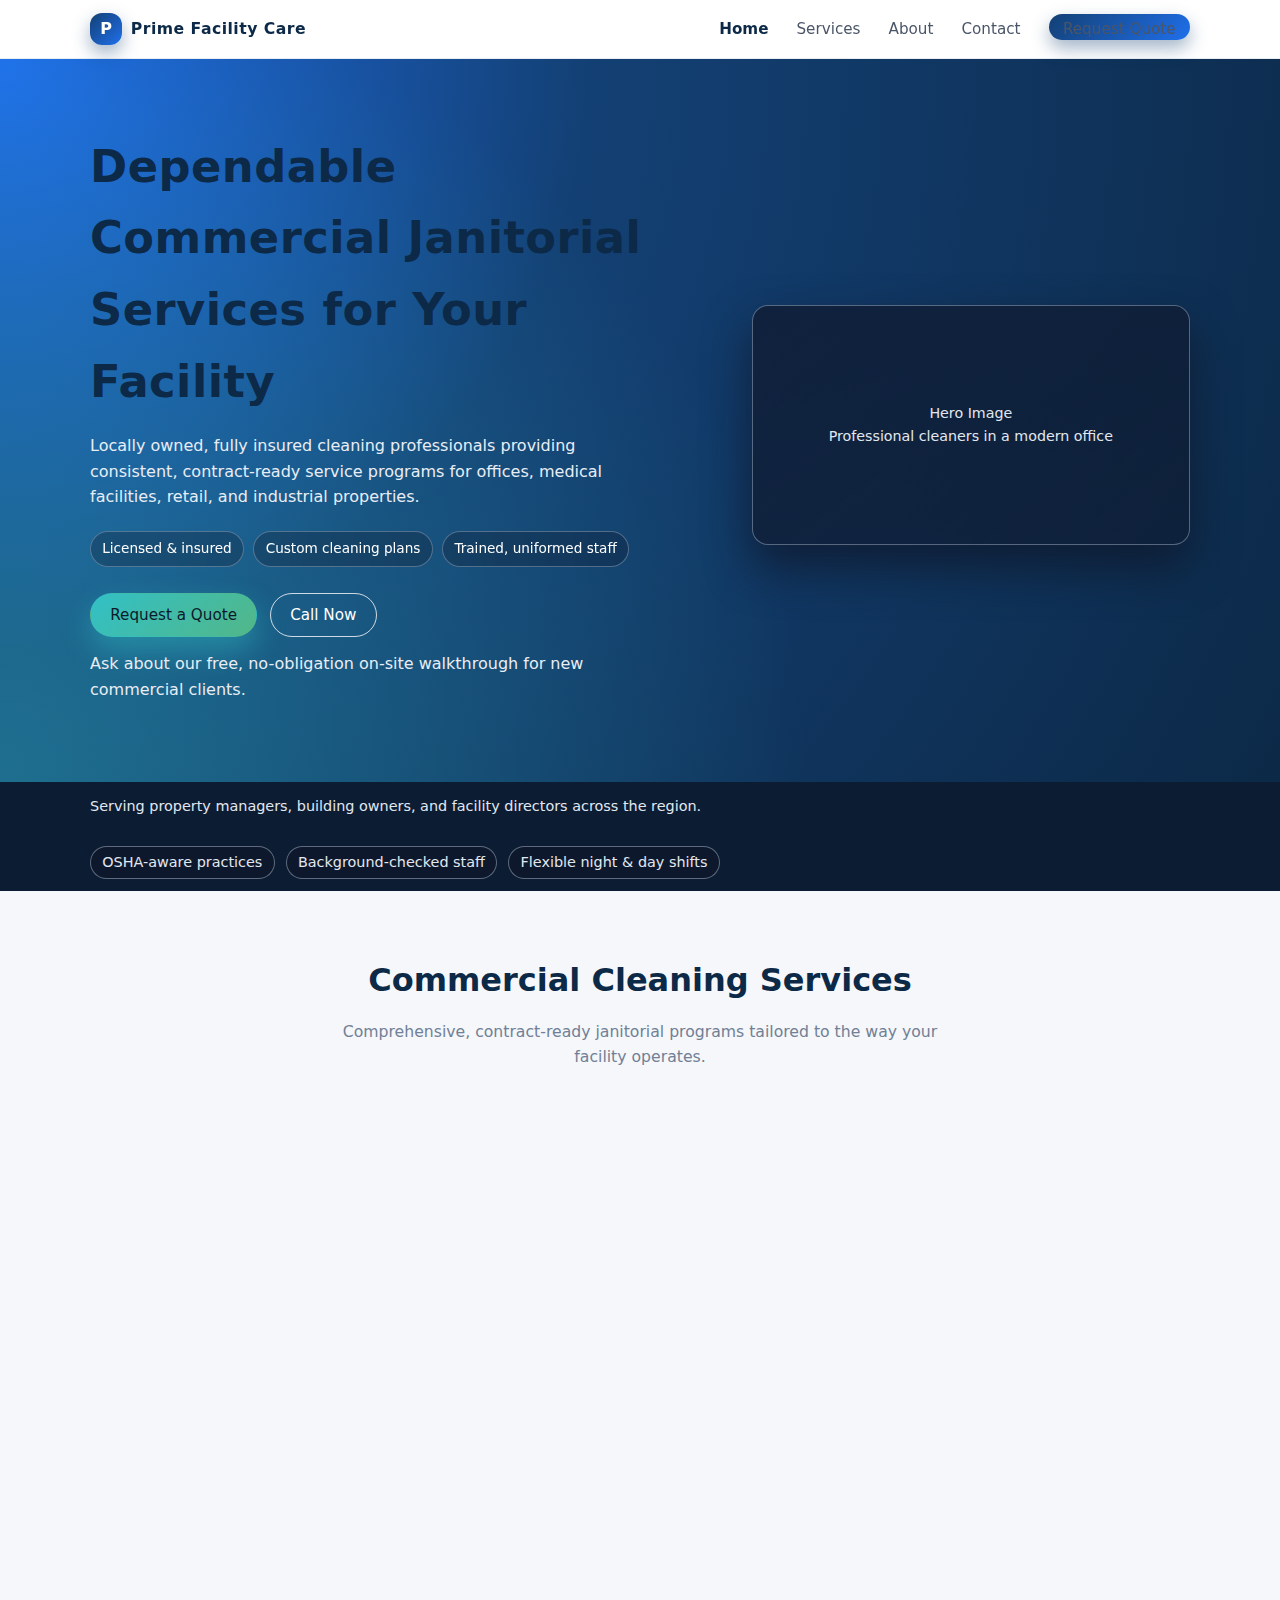
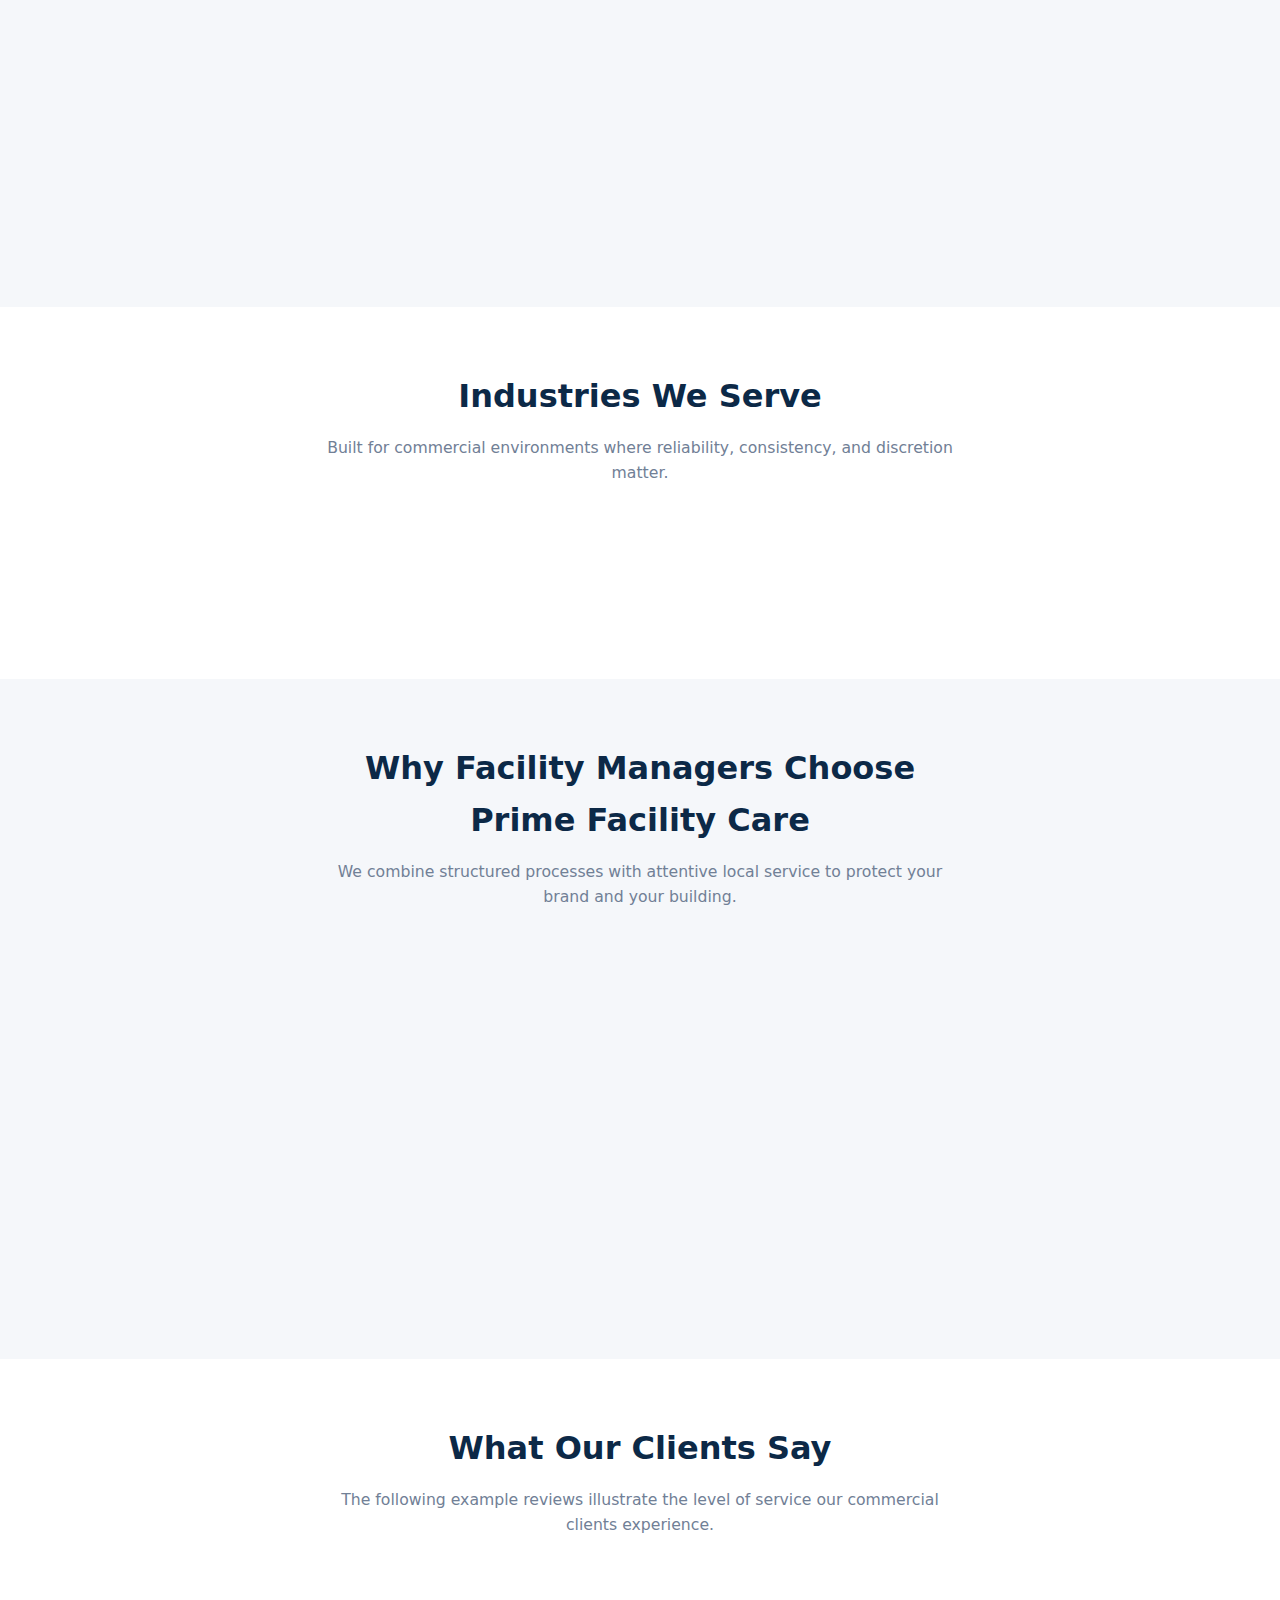
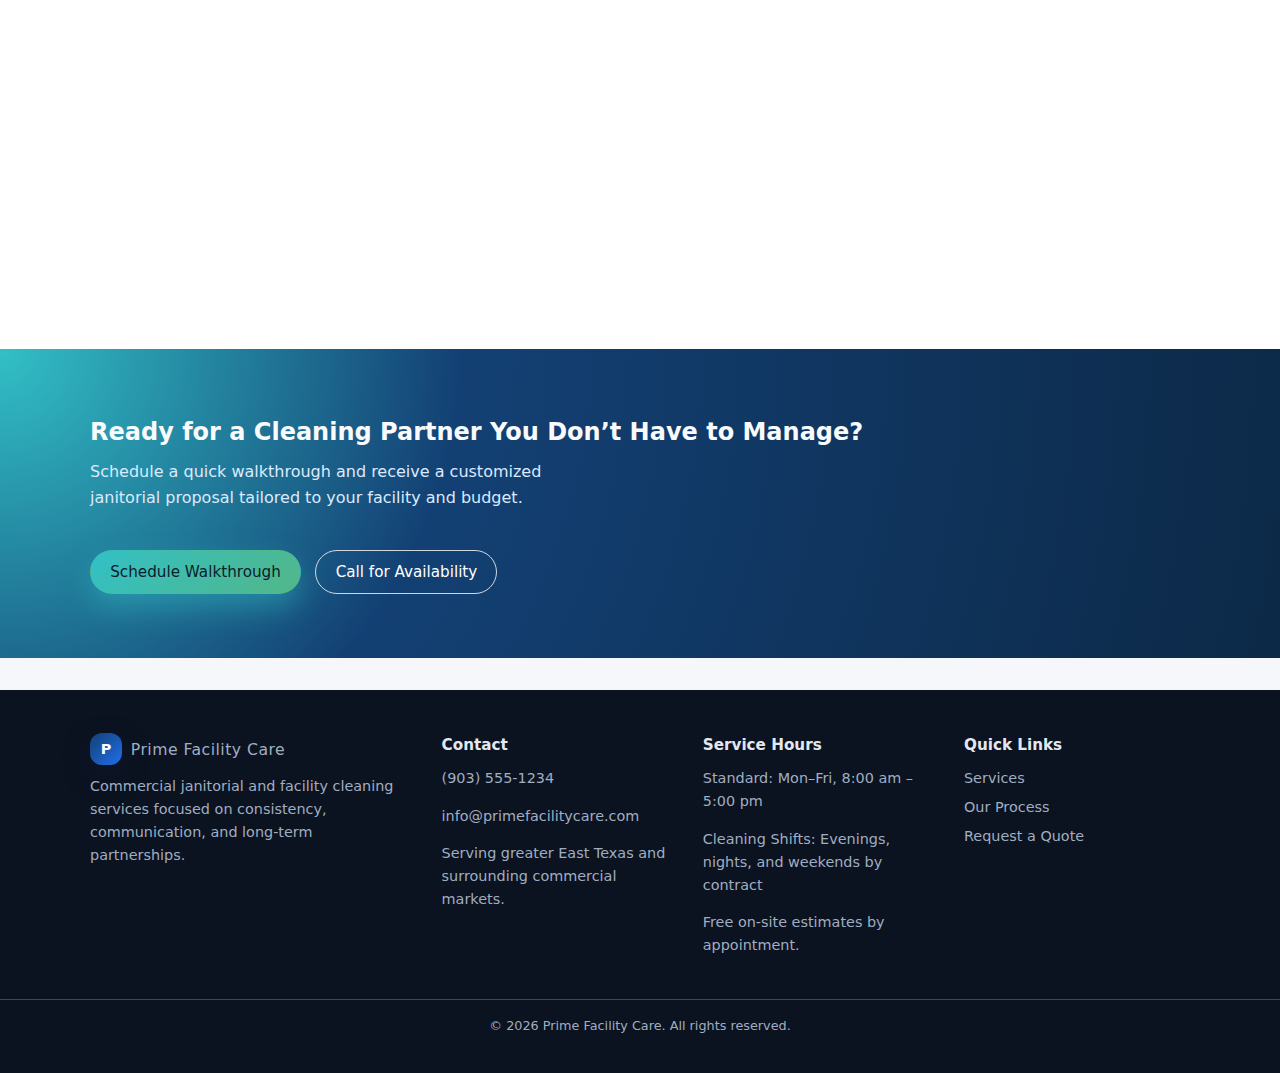
<file: index.html>
<!DOCTYPE html>
<html lang="en">
<head>
  <meta charset="UTF-8">
  <meta name="viewport" content="width=device-width, initial-scale=1.0">
  <title>Prime Facility Care | Commercial Janitorial Services</title>
  <meta name="description" content="Professional commercial janitorial and building maintenance services for offices, healthcare, retail, and industrial facilities. Reliable, insured, and contract-ready.">
  <link rel="stylesheet" href="css/styles.css">
</head>
<body>
  <header class="site-header">
    <div class="container nav-container">
      <a href="index.html" class="logo">
        <!-- Placeholder for logo image -->
        <!-- <img src="images/logo.png" alt="Prime Facility Care"> -->
        <span class="logo-mark">P</span>
        <span class="logo-text">Prime Facility Care</span>
      </a>

      <button class="nav-toggle" aria-label="Toggle navigation">
        <span class="nav-toggle-bar"></span>
        <span class="nav-toggle-bar"></span>
        <span class="nav-toggle-bar"></span>
      </button>

      <nav class="main-nav">
        <ul>
          <li><a href="index.html" class="active">Home</a></li>
          <li><a href="services.html">Services</a></li>
          <li><a href="about.html">About</a></li>
          <li><a href="contact.html">Contact</a></li>
          <li><a href="contact.html" class="nav-cta">Request Quote</a></li>
        </ul>
      </nav>
    </div>
  </header>

  <main>
    <!-- HERO -->
    <section class="hero">
      <div class="hero-overlay"></div>
      <div class="container hero-content">
        <div class="hero-text">
          <h1>Dependable Commercial Janitorial Services for Your Facility</h1>
          <p>Locally owned, fully insured cleaning professionals providing consistent, contract-ready service programs for offices, medical facilities, retail, and industrial properties.</p>
          <ul class="hero-badges">
            <li>Licensed &amp; insured</li>
            <li>Custom cleaning plans</li>
            <li>Trained, uniformed staff</li>
          </ul>
          <div class="hero-actions">
            <a href="contact.html#quote" class="btn btn-primary">Request a Quote</a>
            <a href="tel:+19035551234" class="btn btn-outline">Call Now</a>
          </div>
          <p class="hero-subnote">Ask about our free, no-obligation on-site walkthrough for new commercial clients.</p>
        </div>
        <div class="hero-image">
          <!-- Placeholder: professional cleaners in uniforms, office cleaning -->
          <!-- Suggested stock sources: Unsplash, Pexels, Adobe Stock, iStock -->
          <div class="hero-image-placeholder">
            <span>Hero Image<br>Professional cleaners in a modern office</span>
          </div>
        </div>
      </div>
    </section>

    <!-- TRUST STRIP -->
    <section class="trust-strip">
      <div class="container trust-strip-inner">
        <p>Serving property managers, building owners, and facility directors across the region.</p>
        <div class="trust-marks">
          <span>OSHA-aware practices</span>
          <span>Background-checked staff</span>
          <span>Flexible night &amp; day shifts</span>
        </div>
      </div>
    </section>

    <!-- SERVICES CARDS -->
    <section class="section" id="services">
      <div class="container">
        <header class="section-header">
          <h2>Commercial Cleaning Services</h2>
          <p>Comprehensive, contract-ready janitorial programs tailored to the way your facility operates.</p>
        </header>
        <div class="card-grid">
          <article class="card fade-in">
            <h3>Office Cleaning</h3>
            <p>Nightly or scheduled cleaning for multi-tenant buildings, corporate offices, and professional suites.</p>
            <ul class="card-list">
              <li>Daily trash removal &amp; dusting</li>
              <li>Restroom sanitizing &amp; supply restocking</li>
              <li>Lobby, conference room, and common area care</li>
            </ul>
            <a href="services.html#office-cleaning" class="card-link">Learn more</a>
          </article>

          <article class="card fade-in">
            <h3>Medical &amp; Healthcare Facilities</h3>
            <p>Specialized cleaning protocols to support safer environments for patients and staff.</p>
            <ul class="card-list">
              <li>High-touch disinfection routines</li>
              <li>Waiting room &amp; exam room cleaning</li>
              <li>HIPAA- and OSHA-aware procedures</li>
            </ul>
            <a href="services.html#medical-cleaning" class="card-link">Learn more</a>
          </article>

          <article class="card fade-in">
            <h3>Retail &amp; Showroom Cleaning</h3>
            <p>Spotless, inviting spaces that match your brand and customer experience standards.</p>
            <ul class="card-list">
              <li>Glass, entryway, and display cleaning</li>
              <li>Sales floor dusting and vacuuming</li>
              <li>Restroom and back-of-house cleaning</li>
            </ul>
            <a href="services.html#retail-cleaning" class="card-link">Learn more</a>
          </article>

          <article class="card fade-in">
            <h3>Industrial &amp; Warehouse Cleaning</h3>
            <p>Durable, safety-focused cleaning for production spaces, distribution centers, and warehouses.</p>
            <ul class="card-list">
              <li>Machine area and aisle cleaning</li>
              <li>Dust reduction for equipment and racking</li>
              <li>Breakroom and locker room care</li>
            </ul>
            <a href="services.html#industrial-cleaning" class="card-link">Learn more</a>
          </article>

          <article class="card fade-in">
            <h3>Post-Construction Cleaning</h3>
            <p>Detailed turnover cleaning to get commercial spaces ready for move-in and inspections.</p>
            <ul class="card-list">
              <li>Debris and dust removal</li>
              <li>Interior glass and fixture polishing</li>
              <li>Final punch-list cleaning</li>
            </ul>
            <a href="services.html#post-construction" class="card-link">Learn more</a>
          </article>

          <article class="card fade-in">
            <h3>Floor Care &amp; Strip/Wax</h3>
            <p>Scheduled hard floor maintenance programs that protect your investment and image.</p>
            <ul class="card-list">
              <li>Strip and wax VCT floors</li>
              <li>Machine scrubbing and buffing</li>
              <li>Periodic maintenance plans</li>
            </ul>
            <a href="services.html#floor-care" class="card-link">Learn more</a>
          </article>
        </div>
      </div>
    </section>

    <!-- INDUSTRIES WE SERVE -->
    <section class="section section-alt">
      <div class="container">
        <header class="section-header">
          <h2>Industries We Serve</h2>
          <p>Built for commercial environments where reliability, consistency, and discretion matter.</p>
        </header>
        <div class="pill-grid">
          <span class="pill fade-in">Corporate &amp; Professional Offices</span>
          <span class="pill fade-in">Medical &amp; Dental Practices</span>
          <span class="pill fade-in">Banks &amp; Financial Institutions</span>
          <span class="pill fade-in">Retail Stores &amp; Showrooms</span>
          <span class="pill fade-in">Schools &amp; Educational Facilities</span>
          <span class="pill fade-in">Manufacturing &amp; Warehouses</span>
          <span class="pill fade-in">Churches &amp; Nonprofits</span>
          <span class="pill fade-in">Property Management Portfolios</span>
        </div>
      </div>
    </section>

    <!-- WHY CHOOSE US -->
    <section class="section">
      <div class="container">
        <header class="section-header">
          <h2>Why Facility Managers Choose Prime Facility Care</h2>
          <p>We combine structured processes with attentive local service to protect your brand and your building.</p>
        </header>
        <div class="features-grid">
          <article class="feature-card fade-in">
            <div class="feature-icon" aria-hidden="true">✓</div>
            <h3>Consistent, Documented Processes</h3>
            <p>Standardized checklists and routine inspections ensure your facility is cleaned the same way, every visit.</p>
          </article>
          <article class="feature-card fade-in">
            <div class="feature-icon" aria-hidden="true">★</div>
            <h3>Trained &amp; Vetted Teams</h3>
            <p>Employees are background-checked, uniformed, and trained on commercial cleaning best practices.</p>
          </article>
          <article class="feature-card fade-in">
            <div class="feature-icon" aria-hidden="true">☑</div>
            <h3>Accountable Quality Control</h3>
            <p>Site walkthroughs, supervisor visits, and clear communication keep your standards front and center.</p>
          </article>
          <article class="feature-card fade-in">
            <div class="feature-icon" aria-hidden="true">⚑</div>
            <h3>Contract-Ready &amp; Insured</h3>
            <p>Fully insured with certificates of insurance available for your records and vendor onboarding.</p>
          </article>
        </div>
      </div>
    </section>

    <!-- TESTIMONIALS -->
    <section class="section section-alt">
      <div class="container">
        <header class="section-header">
          <h2>What Our Clients Say</h2>
          <p>The following example reviews illustrate the level of service our commercial clients experience.</p>
        </header>
        <div class="testimonial-grid">
          <article class="testimonial-card fade-in">
            <p class="testimonial-quote">“Our 60,000 sq. ft. office building has never looked better. Their team is consistent, responsive, and easy to work with.”</p>
            <p class="testimonial-name">Property Manager</p>
            <p class="testimonial-meta">Class A Office Building</p>
            <p class="testimonial-note">Example review for demo purposes.</p>
          </article>
          <article class="testimonial-card fade-in">
            <p class="testimonial-quote">“They adapted their cleaning schedule around our late-night production and keep our warehouse presentable for client tours.”</p>
            <p class="testimonial-name">Operations Director</p>
            <p class="testimonial-meta">Industrial Facility</p>
            <p class="testimonial-note">Example review for demo purposes.</p>
          </article>
          <article class="testimonial-card fade-in">
            <p class="testimonial-quote">“Their supervisors check in regularly, and our staff has noticed the difference in cleanliness and reliability.”</p>
            <p class="testimonial-name">Clinic Administrator</p>
            <p class="testimonial-meta">Healthcare Practice</p>
            <p class="testimonial-note">Example review for demo purposes.</p>
          </article>
        </div>
      </div>
    </section>

    <!-- FINAL CTA -->
    <section class="section final-cta">
      <div class="container final-cta-inner">
        <div>
          <h2>Ready for a Cleaning Partner You Don’t Have to Manage?</h2>
          <p>Schedule a quick walkthrough and receive a customized janitorial proposal tailored to your facility and budget.</p>
        </div>
        <div class="final-cta-actions">
          <a href="contact.html#quote" class="btn btn-primary">Schedule Walkthrough</a>
          <a href="tel:+19035551234" class="btn btn-outline">Call for Availability</a>
        </div>
      </div>
    </section>
  </main>

  <footer class="site-footer">
    <div class="container footer-grid">
      <div class="footer-col">
        <div class="footer-logo">
          <span class="logo-mark">P</span>
          <span class="logo-text">Prime Facility Care</span>
        </div>
        <p>Commercial janitorial and facility cleaning services focused on consistency, communication, and long-term partnerships.</p>
      </div>
      <div class="footer-col">
        <h4>Contact</h4>
        <p><a href="tel:+19035551234">(903) 555-1234</a></p>
        <p><a href="mailto:info@primefacilitycare.com">info@primefacilitycare.com</a></p>
        <p>Serving greater East Texas and surrounding commercial markets.</p>
      </div>
      <div class="footer-col">
        <h4>Service Hours</h4>
        <p>Standard: Mon–Fri, 8:00 am – 5:00 pm</p>
        <p>Cleaning Shifts: Evenings, nights, and weekends by contract</p>
        <p>Free on-site estimates by appointment.</p>
      </div>
      <div class="footer-col">
        <h4>Quick Links</h4>
        <ul class="footer-links">
          <li><a href="services.html">Services</a></li>
          <li><a href="about.html">Our Process</a></li>
          <li><a href="contact.html#quote">Request a Quote</a></li>
        </ul>
      </div>
    </div>
    <div class="footer-bottom">
      <p>&copy; <span id="year"></span> Prime Facility Care. All rights reserved.</p>
    </div>
  </footer>

  <script src="js/main.js"></script>
</body>
</html>
</file>
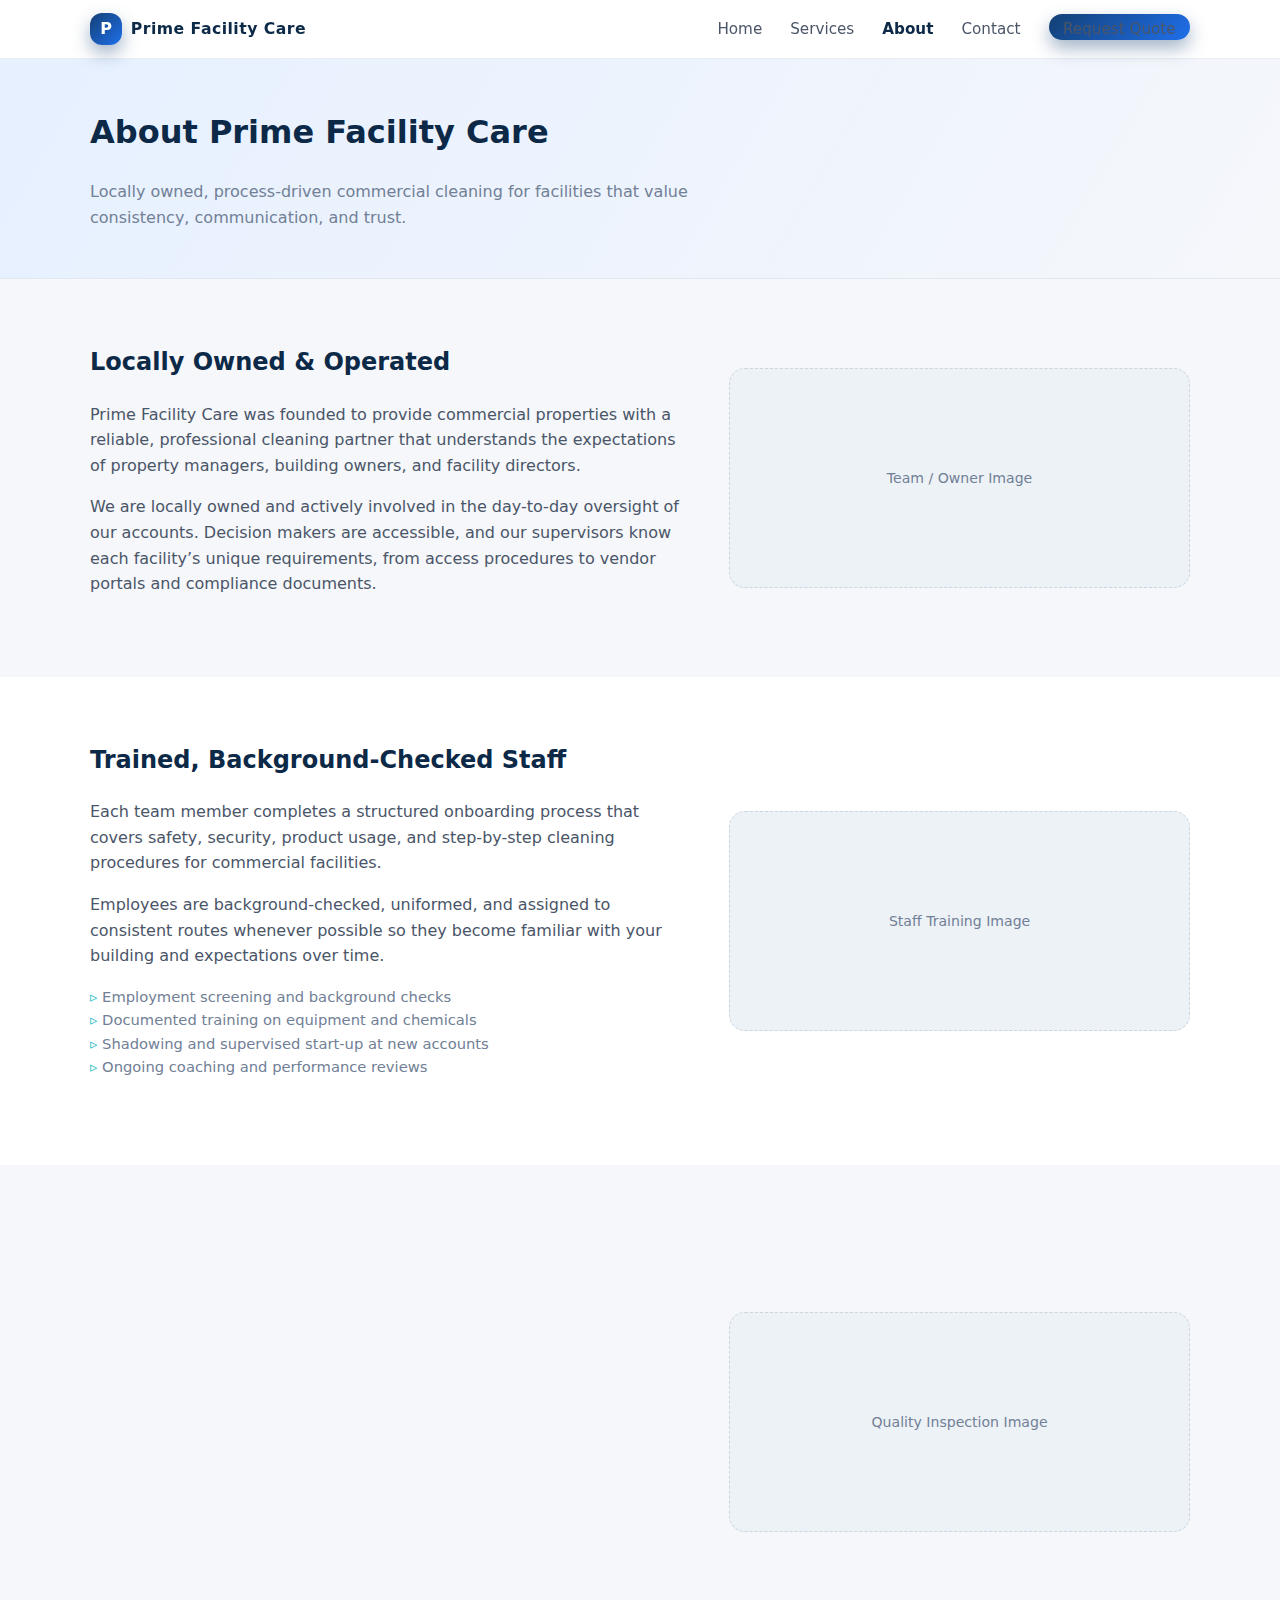
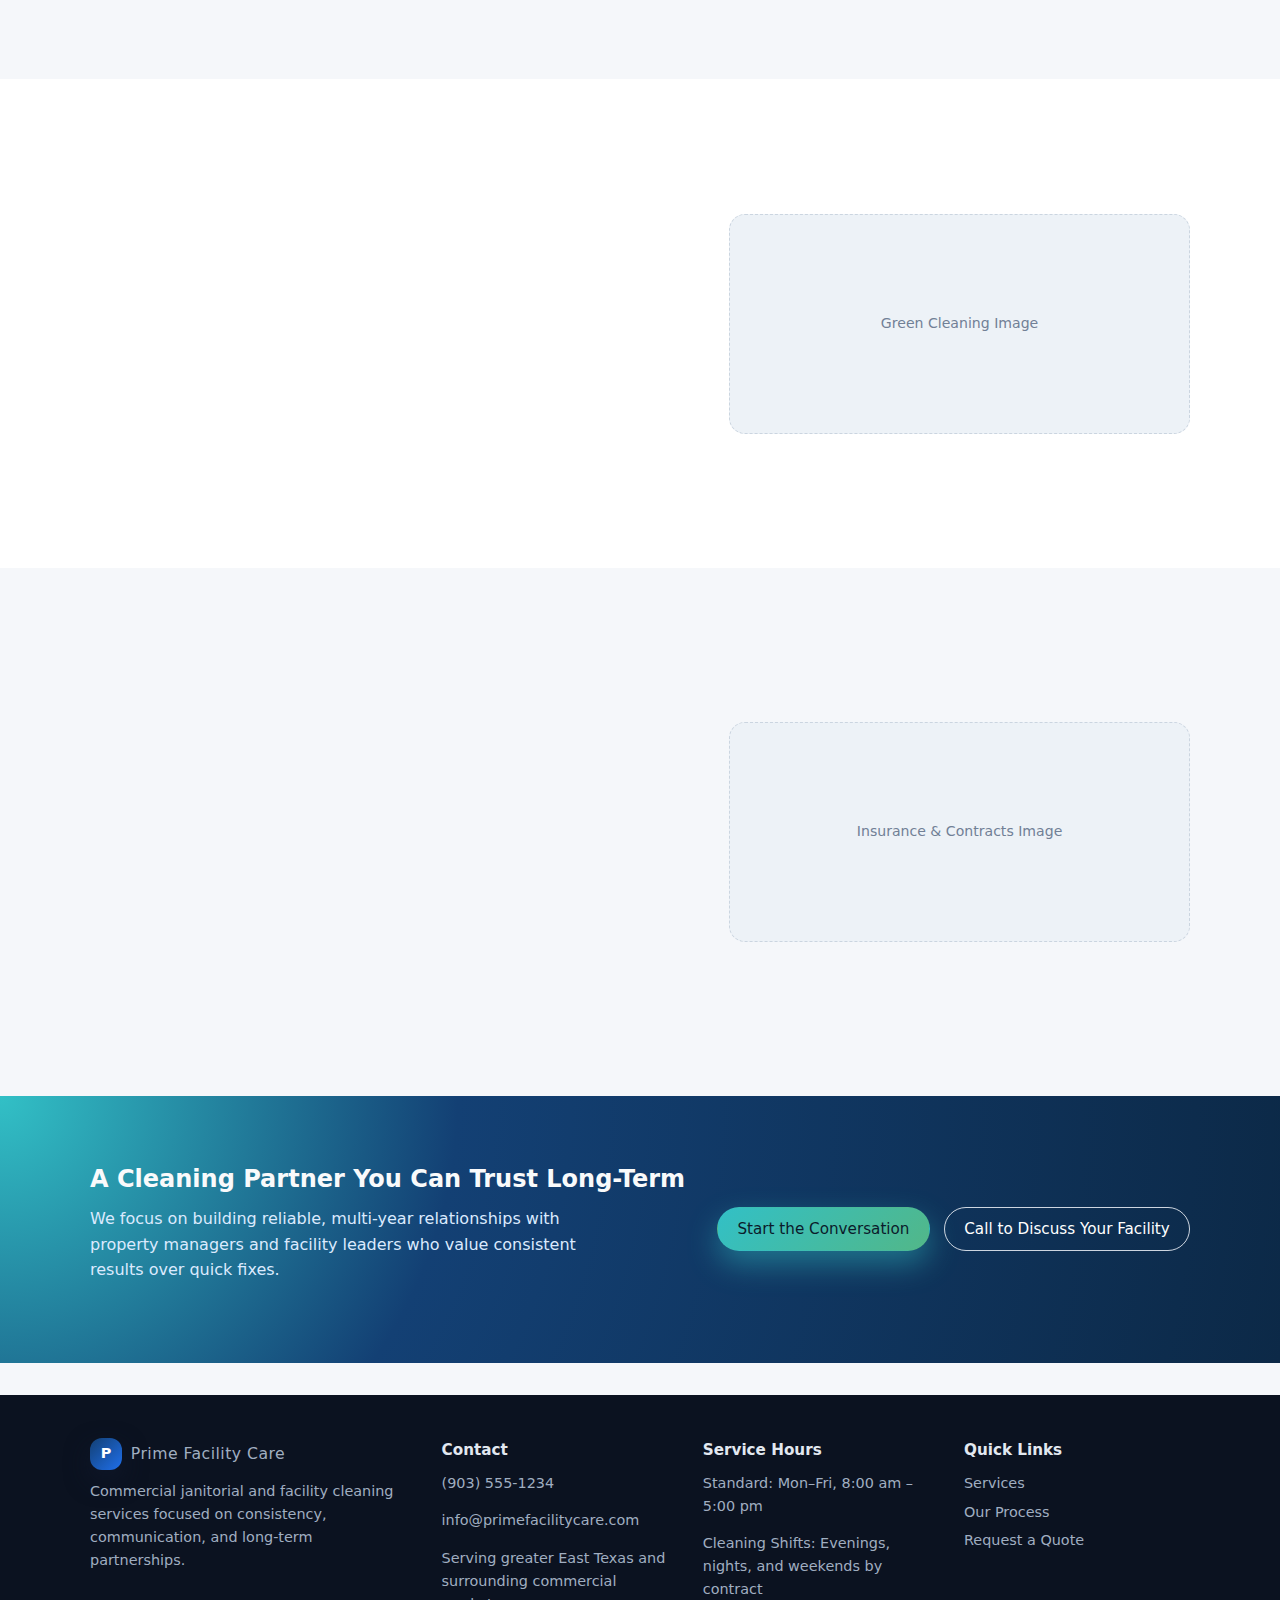
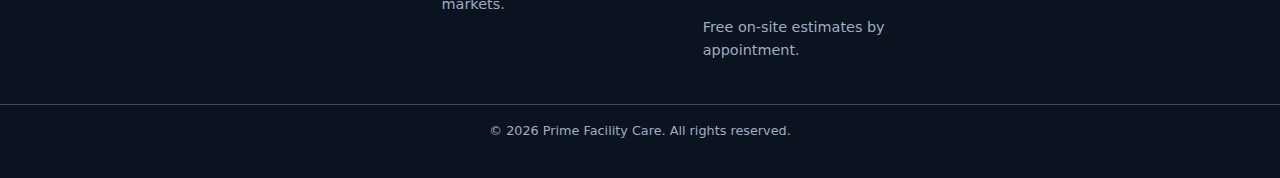
<file: about.html>
<!DOCTYPE html>
<html lang="en">
<head>
  <meta charset="UTF-8">
  <meta name="viewport" content="width=device-width, initial-scale=1.0">
  <title>About | Prime Facility Care</title>
  <meta name="description" content="Learn about Prime Facility Care, a locally owned commercial cleaning company with trained staff, quality assurance processes, and green cleaning options.">
  <link rel="stylesheet" href="css/styles.css">
</head>
<body>
  <header class="site-header">
    <div class="container nav-container">
      <a href="index.html" class="logo">
        <span class="logo-mark">P</span>
        <span class="logo-text">Prime Facility Care</span>
      </a>

      <button class="nav-toggle" aria-label="Toggle navigation">
        <span class="nav-toggle-bar"></span>
        <span class="nav-toggle-bar"></span>
        <span class="nav-toggle-bar"></span>
      </button>

      <nav class="main-nav">
        <ul>
          <li><a href="index.html">Home</a></li>
          <li><a href="services.html">Services</a></li>
          <li><a href="about.html" class="active">About</a></li>
          <li><a href="contact.html">Contact</a></li>
          <li><a href="contact.html" class="nav-cta">Request Quote</a></li>
        </ul>
      </nav>
    </div>
  </header>

  <main>
    <section class="page-hero">
      <div class="container">
        <h1>About Prime Facility Care</h1>
        <p>Locally owned, process-driven commercial cleaning for facilities that value consistency, communication, and trust.</p>
      </div>
    </section>

    <section class="section">
      <div class="container about-grid">
        <div class="about-text fade-in">
          <h2>Locally Owned &amp; Operated</h2>
          <p>Prime Facility Care was founded to provide commercial properties with a reliable, professional cleaning partner that understands the expectations of property managers, building owners, and facility directors.</p>
          <p>We are locally owned and actively involved in the day-to-day oversight of our accounts. Decision makers are accessible, and our supervisors know each facility’s unique requirements, from access procedures to vendor portals and compliance documents.</p>
        </div>
        <div class="about-image">
          <!-- Placeholder: owner and supervisor meeting in a lobby -->
          <div class="about-image-placeholder">
            <span>Team / Owner Image</span>
          </div>
        </div>
      </div>
    </section>

    <section class="section section-alt">
      <div class="container about-grid">
        <div class="about-text fade-in">
          <h2>Trained, Background-Checked Staff</h2>
          <p>Each team member completes a structured onboarding process that covers safety, security, product usage, and step-by-step cleaning procedures for commercial facilities.</p>
          <p>Employees are background-checked, uniformed, and assigned to consistent routes whenever possible so they become familiar with your building and expectations over time.</p>
          <ul class="service-list">
            <li>Employment screening and background checks</li>
            <li>Documented training on equipment and chemicals</li>
            <li>Shadowing and supervised start-up at new accounts</li>
            <li>Ongoing coaching and performance reviews</li>
          </ul>
        </div>
        <div class="about-image">
          <!-- Placeholder: cleaner training session or team meeting -->
          <div class="about-image-placeholder">
            <span>Staff Training Image</span>
          </div>
        </div>
      </div>
    </section>

    <section class="section">
      <div class="container about-grid">
        <div class="about-text fade-in">
          <h2>Quality Assurance &amp; Communication</h2>
          <p>Consistent quality is not an accident; it is the result of clear standards, routine inspections, and open communication. Each account is set up with a defined scope of work, inspection schedule, and communication channels.</p>
          <p>Supervisors perform periodic walkthroughs with your point of contact and document any adjustments or special requests so they are incorporated into the regular cleaning program.</p>
          <ul class="service-list">
            <li>Written scopes of work and service checklists</li>
            <li>Scheduled inspections and performance reviews</li>
            <li>Single point of contact for service needs</li>
            <li>Rapid response to issues or special requests</li>
          </ul>
        </div>
        <div class="about-image">
          <!-- Placeholder: supervisor inspecting cleaned facility with clipboard -->
          <div class="about-image-placeholder">
            <span>Quality Inspection Image</span>
          </div>
        </div>
      </div>
    </section>

    <section class="section section-alt">
      <div class="container about-grid">
        <div class="about-text fade-in">
          <h2>Green Cleaning Options</h2>
          <p>For facilities that prioritize environmental stewardship and occupant health, we offer green cleaning options that align with your sustainability goals.</p>
          <p>We can tailor chemical selections, equipment, and procedures to support corporate initiatives, tenant expectations, or certification pursuits while maintaining effective cleaning outcomes.</p>
          <ul class="service-list">
            <li>Green-certified cleaning products where applicable</li>
            <li>Microfiber systems that reduce chemical and water usage</li>
            <li>HEPA-filtered vacuums and dust control practices</li>
            <li>Recycling support and waste separation upon request</li>
          </ul>
        </div>
        <div class="about-image">
          <!-- Placeholder: cleaner using eco-labeled products -->
          <div class="about-image-placeholder">
            <span>Green Cleaning Image</span>
          </div>
        </div>
      </div>
    </section>

    <section class="section">
      <div class="container about-grid">
        <div class="about-text fade-in">
          <h2>Fully Insured &amp; Contract-Ready</h2>
          <p>Prime Facility Care carries appropriate insurance for commercial janitorial operations, and we maintain the documentation required for vendor onboarding and compliance reviews.</p>
          <p>Certificates of insurance are available upon request, and we can work within your vendor management platforms or building procedures as needed.</p>
          <ul class="service-list">
            <li>General liability and workers’ compensation coverage</li>
            <li>Certificates of insurance available for property files</li>
            <li>Experience with multi-tenant and multi-site portfolios</li>
            <li>Site-specific safety and access procedures</li>
          </ul>
          <a href="contact.html#quote" class="btn btn-primary btn-sm">Request Insurance &amp; Vendor Details</a>
        </div>
        <div class="about-image">
          <!-- Placeholder: insurance or contract documents on a desk -->
          <div class="about-image-placeholder">
            <span>Insurance &amp; Contracts Image</span>
          </div>
        </div>
      </div>
    </section>

    <section class="section final-cta">
      <div class="container final-cta-inner">
        <div>
          <h2>A Cleaning Partner You Can Trust Long-Term</h2>
          <p>We focus on building reliable, multi-year relationships with property managers and facility leaders who value consistent results over quick fixes.</p>
        </div>
        <div class="final-cta-actions">
          <a href="contact.html#quote" class="btn btn-primary">Start the Conversation</a>
          <a href="tel:+19035551234" class="btn btn-outline">Call to Discuss Your Facility</a>
        </div>
      </div>
    </section>
  </main>

  <footer class="site-footer">
    <div class="container footer-grid">
      <div class="footer-col">
        <div class="footer-logo">
          <span class="logo-mark">P</span>
          <span class="logo-text">Prime Facility Care</span>
        </div>
        <p>Commercial janitorial and facility cleaning services focused on consistency, communication, and long-term partnerships.</p>
      </div>
      <div class="footer-col">
        <h4>Contact</h4>
        <p><a href="tel:+19035551234">(903) 555-1234</a></p>
        <p><a href="mailto:info@primefacilitycare.com">info@primefacilitycare.com</a></p>
        <p>Serving greater East Texas and surrounding commercial markets.</p>
      </div>
      <div class="footer-col">
        <h4>Service Hours</h4>
        <p>Standard: Mon–Fri, 8:00 am – 5:00 pm</p>
        <p>Cleaning Shifts: Evenings, nights, and weekends by contract</p>
        <p>Free on-site estimates by appointment.</p>
      </div>
      <div class="footer-col">
        <h4>Quick Links</h4>
        <ul class="footer-links">
          <li><a href="services.html">Services</a></li>
          <li><a href="about.html">Our Process</a></li>
          <li><a href="contact.html#quote">Request a Quote</a></li>
        </ul>
      </div>
    </div>
    <div class="footer-bottom">
      <p>&copy; <span id="year"></span> Prime Facility Care. All rights reserved.</p>
    </div>
  </footer>

  <script src="js/main.js"></script>
</body>
</html>
</file>
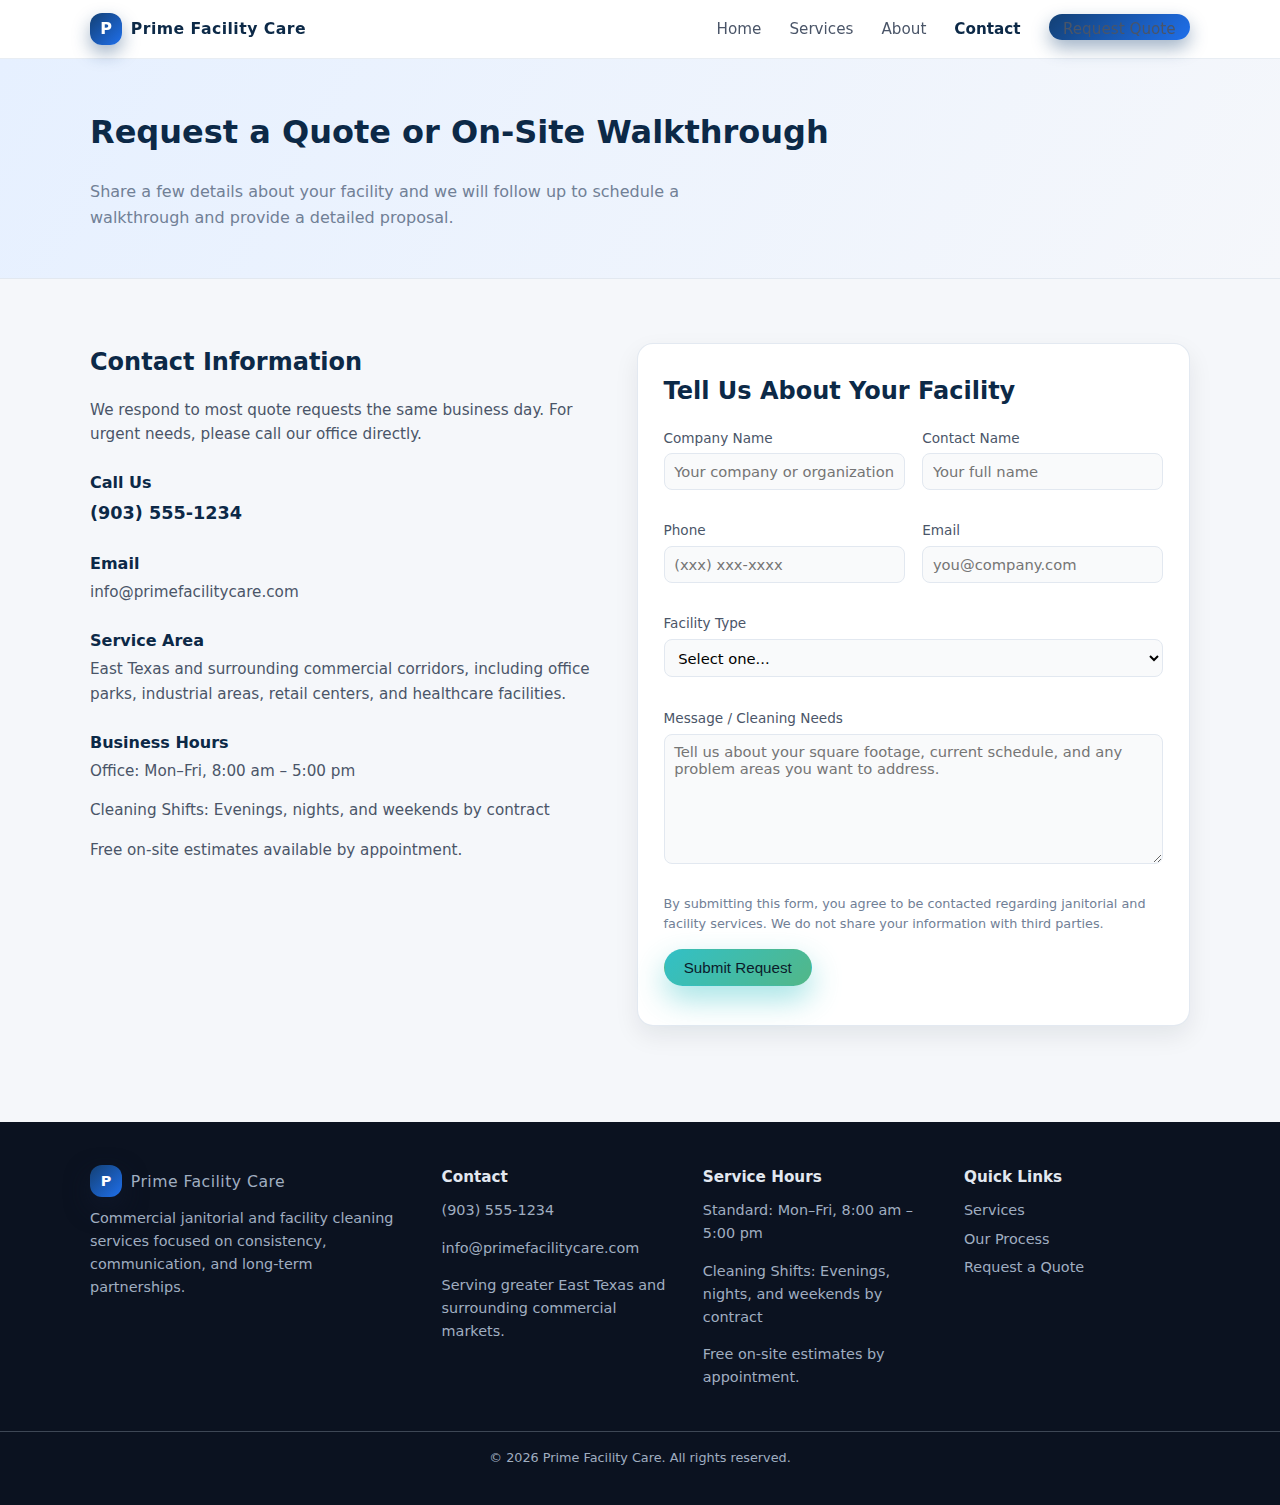
<file: contact.html>
<!DOCTYPE html>
<html lang="en">
<head>
  <meta charset="UTF-8">
  <meta name="viewport" content="width=device-width, initial-scale=1.0">
  <title>Contact | Prime Facility Care</title>
  <meta name="description" content="Request a quote for commercial janitorial services. Contact Prime Facility Care for office, medical, retail, industrial, and floor care cleaning programs.">
  <link rel="stylesheet" href="css/styles.css">
</head>
<body>
  <header class="site-header">
    <div class="container nav-container">
      <a href="index.html" class="logo">
        <span class="logo-mark">P</span>
        <span class="logo-text">Prime Facility Care</span>
      </a>

      <button class="nav-toggle" aria-label="Toggle navigation">
        <span class="nav-toggle-bar"></span>
        <span class="nav-toggle-bar"></span>
        <span class="nav-toggle-bar"></span>
      </button>

      <nav class="main-nav">
        <ul>
          <li><a href="index.html">Home</a></li>
          <li><a href="services.html">Services</a></li>
          <li><a href="about.html">About</a></li>
          <li><a href="contact.html" class="active">Contact</a></li>
          <li><a href="contact.html" class="nav-cta">Request Quote</a></li>
        </ul>
      </nav>
    </div>
  </header>

  <main>
    <section class="page-hero">
      <div class="container">
        <h1>Request a Quote or On-Site Walkthrough</h1>
        <p>Share a few details about your facility and we will follow up to schedule a walkthrough and provide a detailed proposal.</p>
      </div>
    </section>

    <section class="section" id="quote">
      <div class="container contact-grid">
        <div class="contact-details fade-in">
          <h2>Contact Information</h2>
          <p>We respond to most quote requests the same business day. For urgent needs, please call our office directly.</p>
          <div class="contact-block">
            <h3>Call Us</h3>
            <p><a href="tel:+19035551234" class="contact-phone">(903) 555-1234</a></p>
          </div>
          <div class="contact-block">
            <h3>Email</h3>
            <p><a href="mailto:info@primefacilitycare.com">info@primefacilitycare.com</a></p>
          </div>
          <div class="contact-block">
            <h3>Service Area</h3>
            <p>East Texas and surrounding commercial corridors, including office parks, industrial areas, retail centers, and healthcare facilities.</p>
          </div>
          <div class="contact-block">
            <h3>Business Hours</h3>
            <p>Office: Mon–Fri, 8:00 am – 5:00 pm</p>
            <p>Cleaning Shifts: Evenings, nights, and weekends by contract</p>
            <p class="contact-note">Free on-site estimates available by appointment.</p>
          </div>
        </div>

        <div class="contact-form-wrapper fade-in">
          <h2>Tell Us About Your Facility</h2>
          <form id="contact-form" action="https://formspree.io/f/xqelgewb" method="POST" novalidate>
            <div class="form-row">
              <div class="form-group">
                <label for="company">Company Name</label>
                <input type="text" id="company" name="company" placeholder="Your company or organization" required>
                <span class="form-error" aria-live="polite"></span>
              </div>
              <div class="form-group">
                <label for="contact-name">Contact Name</label>
                <input type="text" id="contact-name" name="contact-name" placeholder="Your full name" required>
                <span class="form-error" aria-live="polite"></span>
              </div>
            </div>

            <div class="form-row">
              <div class="form-group">
                <label for="phone">Phone</label>
                <input type="tel" id="phone" name="phone" placeholder="(xxx) xxx-xxxx" required>
                <span class="form-error" aria-live="polite"></span>
              </div>
              <div class="form-group">
                <label for="email">Email</label>
                <input type="email" id="email" name="_replyto" placeholder="you@company.com" required>
                <span class="form-error" aria-live="polite"></span>
              </div>
            </div>

            <div class="form-row">
              <div class="form-group">
                <label for="facility-type">Facility Type</label>
                <select id="facility-type" name="facility-type" required>
                  <option value="">Select one...</option>
                  <option value="office">Office Building</option>
                  <option value="medical">Medical / Healthcare</option>
                  <option value="retail">Retail / Showroom</option>
                  <option value="industrial">Industrial / Warehouse</option>
                  <option value="education">School / Educational</option>
                  <option value="worship">Church / Nonprofit</option>
                  <option value="other">Other Facility Type</option>
                </select>
                <span class="form-error" aria-live="polite"></span>
              </div>
            </div>

            <div class="form-row">
              <div class="form-group">
                <label for="message">Message / Cleaning Needs</label>
                <textarea id="message" name="message" rows="5" placeholder="Tell us about your square footage, current schedule, and any problem areas you want to address." required></textarea>
                <span class="form-error" aria-live="polite"></span>
              </div>
            </div>

            <p class="form-helper-text">By submitting this form, you agree to be contacted regarding janitorial and facility services. We do not share your information with third parties.</p>

            <button type="submit" class="btn btn-primary">Submit Request</button>
            <p class="form-status" aria-live="polite"></p>
          </form>
        </div>
      </div>
    </section>
  </main>

  <footer class="site-footer">
    <div class="container footer-grid">
      <div class="footer-col">
        <div class="footer-logo">
          <span class="logo-mark">P</span>
          <span class="logo-text">Prime Facility Care</span>
        </div>
        <p>Commercial janitorial and facility cleaning services focused on consistency, communication, and long-term partnerships.</p>
      </div>
      <div class="footer-col">
        <h4>Contact</h4>
        <p><a href="tel:+19035551234">(903) 555-1234</a></p>
        <p><a href="mailto:info@primefacilitycare.com">info@primefacilitycare.com</a></p>
        <p>Serving greater East Texas and surrounding commercial markets.</p>
      </div>
      <div class="footer-col">
        <h4>Service Hours</h4>
        <p>Standard: Mon–Fri, 8:00 am – 5:00 pm</p>
        <p>Cleaning Shifts: Evenings, nights, and weekends by contract</p>
        <p>Free on-site estimates by appointment.</p>
      </div>
      <div class="footer-col">
        <h4>Quick Links</h4>
        <ul class="footer-links">
          <li><a href="services.html">Services</a></li>
          <li><a href="about.html">Our Process</a></li>
          <li><a href="contact.html#quote">Request a Quote</a></li>
        </ul>
      </div>
    </div>
    <div class="footer-bottom">
      <p>&copy; <span id="year"></span> Prime Facility Care. All rights reserved.</p>
    </div>
  </footer>

  <script src="js/main.js"></script>
</body>
</html>
</file>
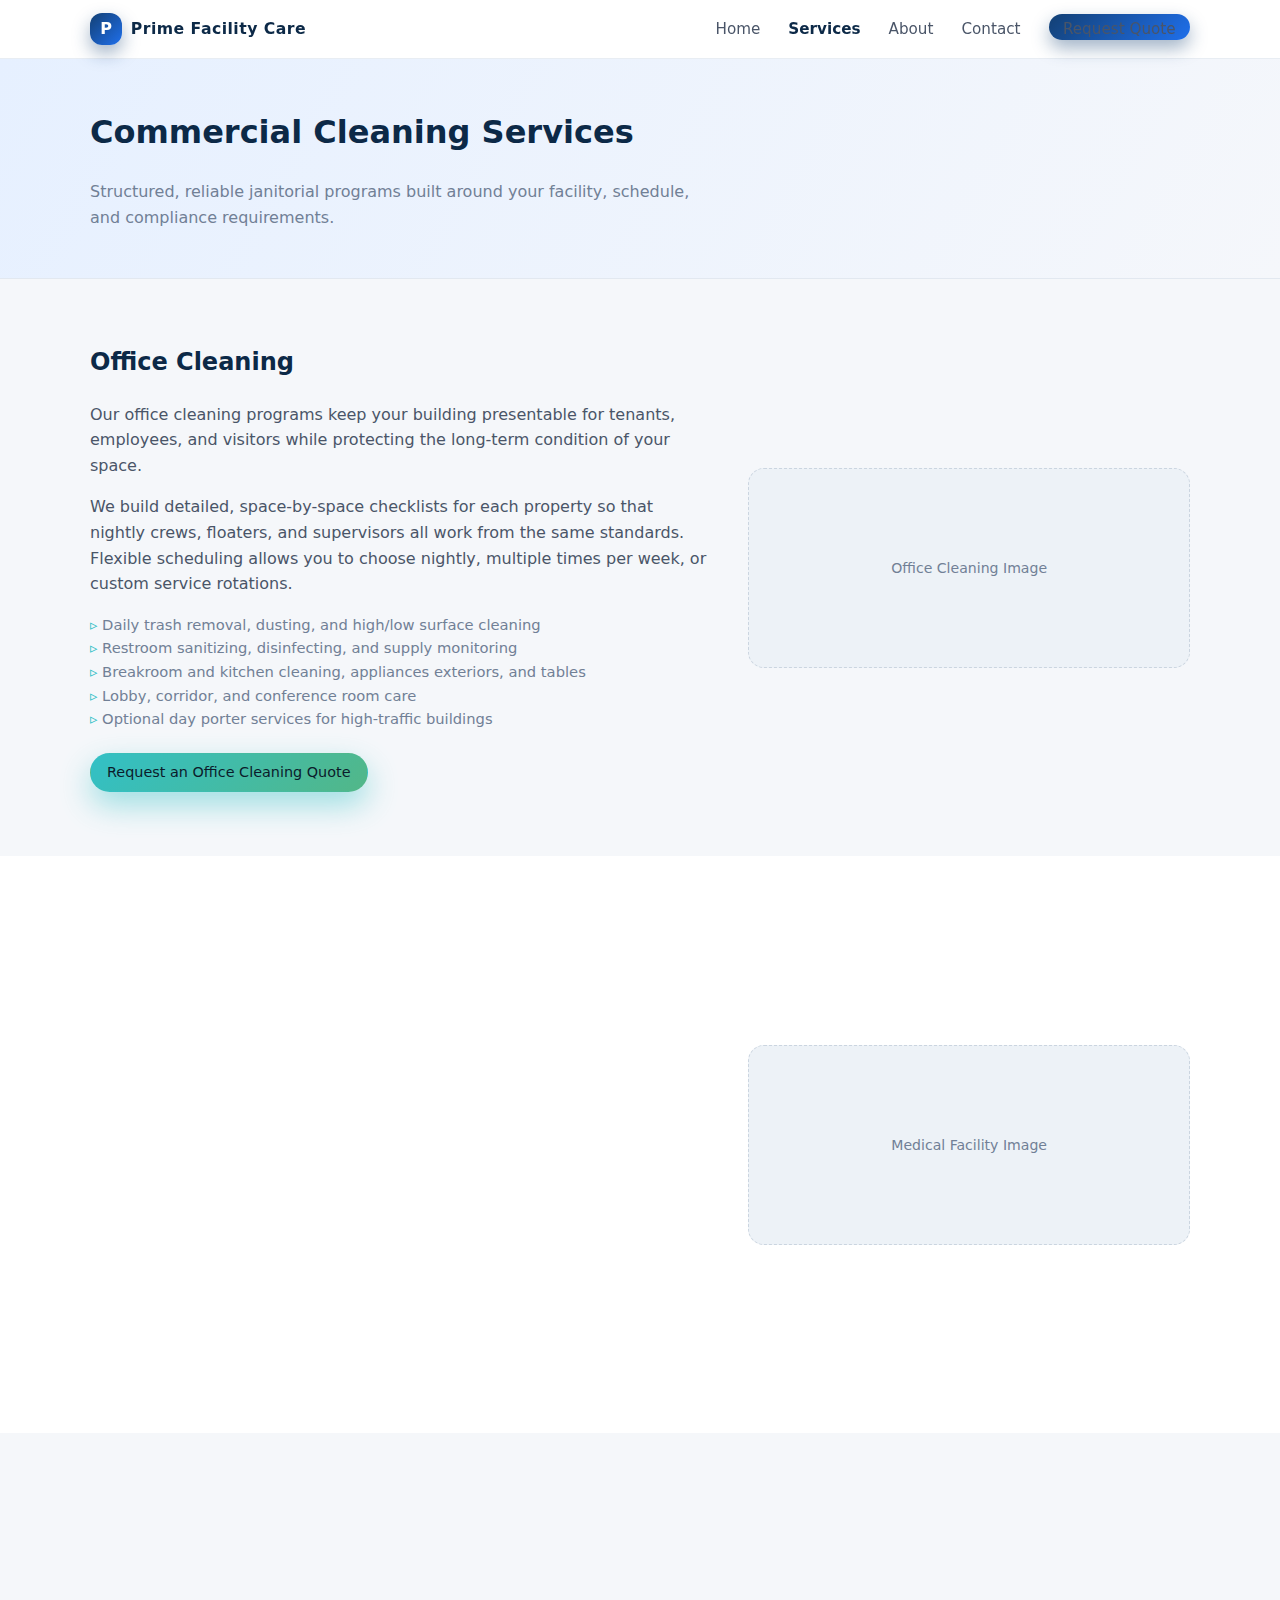
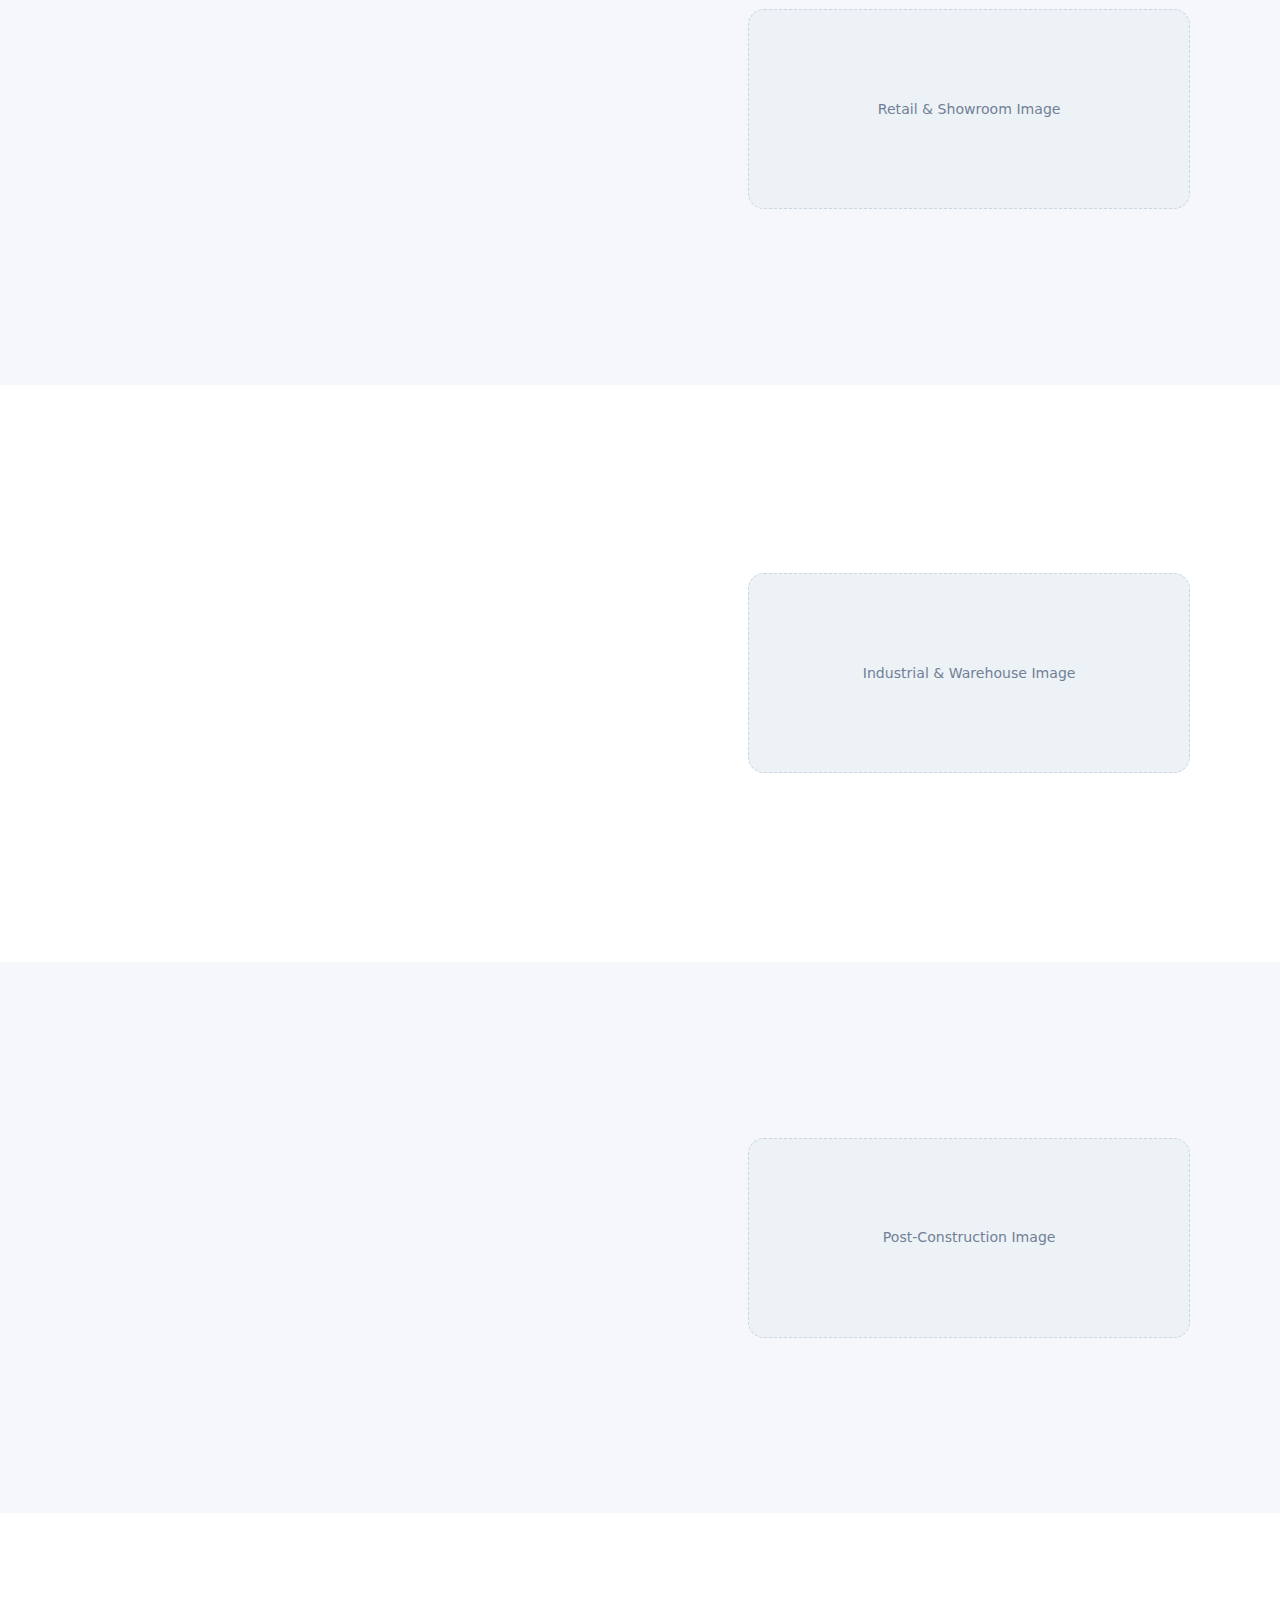
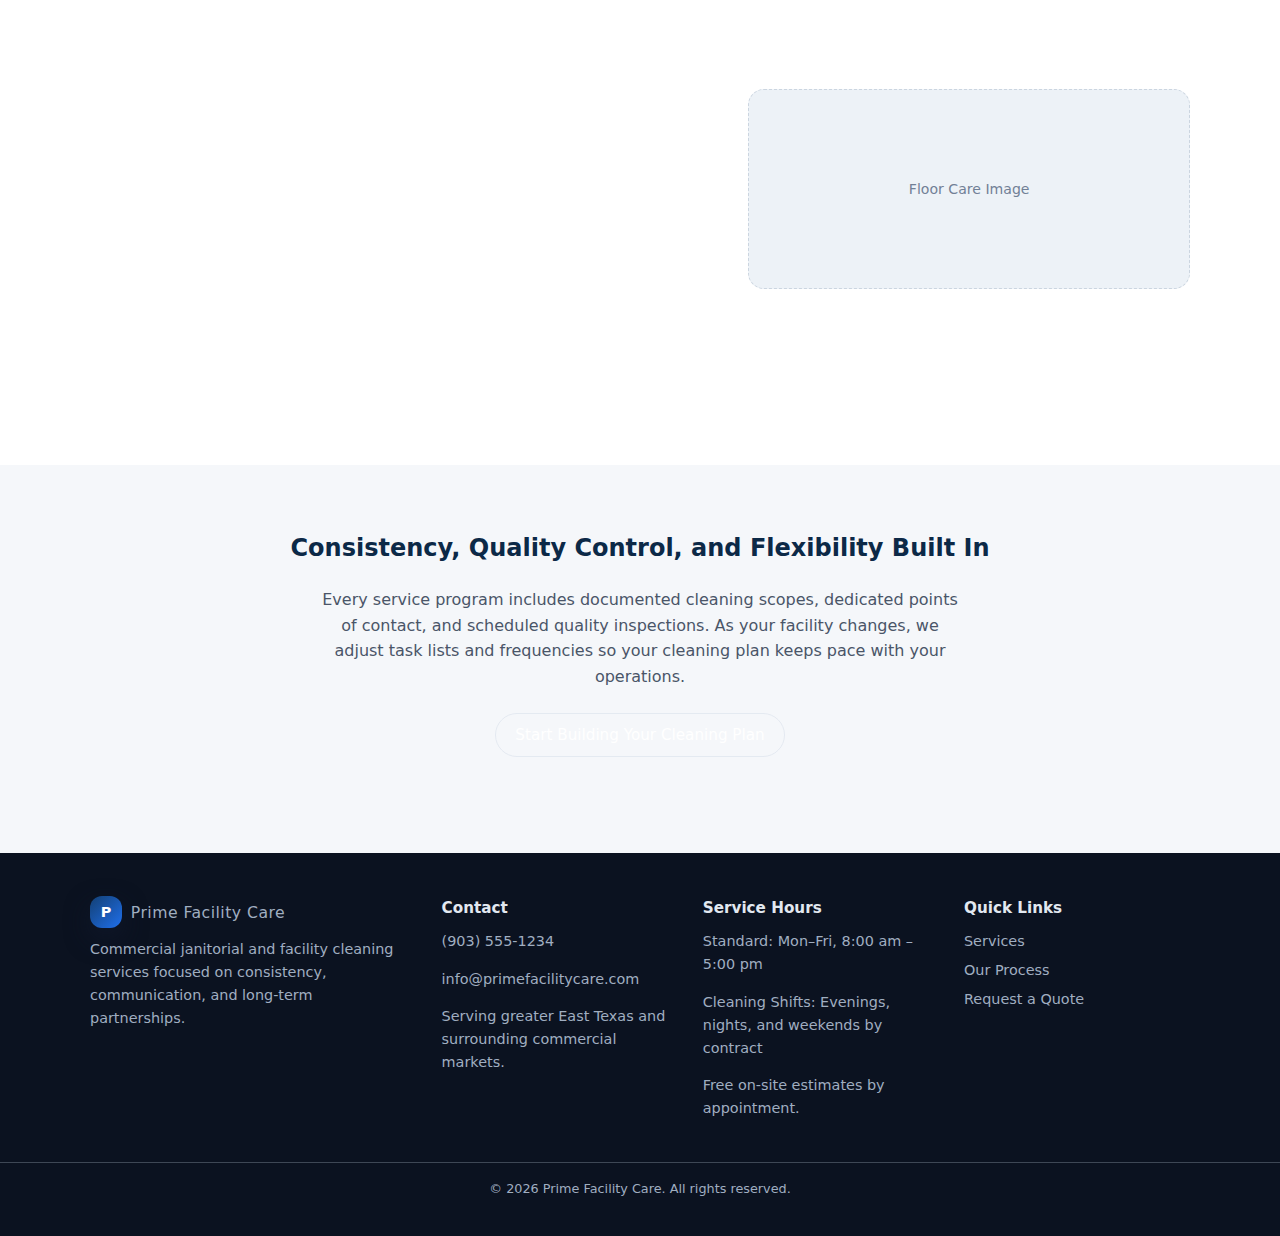
<file: services.html>
<!DOCTYPE html>
<html lang="en">
<head>
  <meta charset="UTF-8">
  <meta name="viewport" content="width=device-width, initial-scale=1.0">
  <title>Services | Prime Facility Care</title>
  <meta name="description" content="Detailed commercial janitorial services: office cleaning, medical facilities, retail, industrial, post-construction cleaning, and floor care programs.">
  <link rel="stylesheet" href="css/styles.css">
</head>
<body>
  <header class="site-header">
    <div class="container nav-container">
      <a href="index.html" class="logo">
        <span class="logo-mark">P</span>
        <span class="logo-text">Prime Facility Care</span>
      </a>

      <button class="nav-toggle" aria-label="Toggle navigation">
        <span class="nav-toggle-bar"></span>
        <span class="nav-toggle-bar"></span>
        <span class="nav-toggle-bar"></span>
      </button>

      <nav class="main-nav">
        <ul>
          <li><a href="index.html">Home</a></li>
          <li><a href="services.html" class="active">Services</a></li>
          <li><a href="about.html">About</a></li>
          <li><a href="contact.html">Contact</a></li>
          <li><a href="contact.html" class="nav-cta">Request Quote</a></li>
        </ul>
      </nav>
    </div>
  </header>

  <main>
    <section class="page-hero">
      <div class="container">
        <h1>Commercial Cleaning Services</h1>
        <p>Structured, reliable janitorial programs built around your facility, schedule, and compliance requirements.</p>
      </div>
    </section>

    <section class="section">
      <div class="container service-detail" id="office-cleaning">
        <div class="service-text fade-in">
          <h2>Office Cleaning</h2>
          <p>Our office cleaning programs keep your building presentable for tenants, employees, and visitors while protecting the long-term condition of your space.</p>
          <p>We build detailed, space-by-space checklists for each property so that nightly crews, floaters, and supervisors all work from the same standards. Flexible scheduling allows you to choose nightly, multiple times per week, or custom service rotations.</p>
          <ul class="service-list">
            <li>Daily trash removal, dusting, and high/low surface cleaning</li>
            <li>Restroom sanitizing, disinfecting, and supply monitoring</li>
            <li>Breakroom and kitchen cleaning, appliances exteriors, and tables</li>
            <li>Lobby, corridor, and conference room care</li>
            <li>Optional day porter services for high-traffic buildings</li>
          </ul>
          <a href="contact.html#quote" class="btn btn-primary btn-sm">Request an Office Cleaning Quote</a>
        </div>
        <div class="service-image">
          <!-- Placeholder: team cleaning open office environment -->
          <div class="service-image-placeholder">
            <span>Office Cleaning Image</span>
          </div>
        </div>
      </div>
    </section>

    <section class="section section-alt">
      <div class="container service-detail" id="medical-cleaning">
        <div class="service-text fade-in">
          <h2>Medical &amp; Healthcare Facilities</h2>
          <p>Healthcare and medical environments require heightened attention to cleaning protocols, documentation, and training. Our teams follow detailed procedures tailored to clinics, dental practices, outpatient centers, and specialty facilities.</p>
          <p>We coordinate with your practice manager or facility team to align with existing infection prevention programs and maintain clear communication about any special requirements or sensitive areas.</p>
          <ul class="service-list">
            <li>High-touch point disinfection of door handles, rails, switches, and counters</li>
            <li>Waiting room, front desk, and exam room cleaning routines</li>
            <li>Restroom sanitizing with hospital-grade disinfectants where required</li>
            <li>Color-coded microfiber systems to reduce cross-contamination</li>
            <li>Discreet after-hours scheduling to minimize disruption</li>
          </ul>
          <a href="contact.html#quote" class="btn btn-primary btn-sm">Discuss Healthcare Cleaning</a>
        </div>
        <div class="service-image">
          <!-- Placeholder: cleaner wiping medical exam room surfaces -->
          <div class="service-image-placeholder">
            <span>Medical Facility Image</span>
          </div>
        </div>
      </div>
    </section>

    <section class="section">
      <div class="container service-detail" id="retail-cleaning">
        <div class="service-text fade-in">
          <h2>Retail &amp; Showroom Cleaning</h2>
          <p>Your retail or showroom space is an extension of your brand. We help you maintain a bright, organized environment that gives customers confidence the moment they walk in.</p>
          <p>From early-morning openings to overnight resets, we coordinate schedules around deliveries, events, and promotional resets to keep your floor ready for traffic.</p>
          <ul class="service-list">
            <li>Glass and entryway cleaning to maintain curb appeal</li>
            <li>Sales floor dusting, vacuuming, and mopping</li>
            <li>Fitting room and restroom cleaning and restocking</li>
            <li>Back-of-house and employee areas maintained to your standards</li>
            <li>Flexible service frequencies for seasonal traffic changes</li>
          </ul>
          <a href="contact.html#quote" class="btn btn-primary btn-sm">Schedule a Retail Walkthrough</a>
        </div>
        <div class="service-image">
          <!-- Placeholder: shining retail floors, bright showroom -->
          <div class="service-image-placeholder">
            <span>Retail &amp; Showroom Image</span>
          </div>
        </div>
      </div>
    </section>

    <section class="section section-alt">
      <div class="container service-detail" id="industrial-cleaning">
        <div class="service-text fade-in">
          <h2>Industrial &amp; Warehouse Cleaning</h2>
          <p>Industrial, manufacturing, and warehouse spaces demand durable cleaning solutions that support safety and productivity. Our crews work around your production schedule to help reduce dust and debris without interrupting operations.</p>
          <p>We coordinate with your safety and operations teams to understand traffic patterns, equipment zones, and any regulated areas that require additional precautions.</p>
          <ul class="service-list">
            <li>Machine aisle sweeping and scrubbing</li>
            <li>Racking, mezzanine, and high-dust area cleaning</li>
            <li>Breakroom, office, and locker room maintenance</li>
            <li>Restroom and handwashing station cleaning</li>
            <li>Periodic deep-clean projects and shutdown support</li>
          </ul>
          <a href="contact.html#quote" class="btn btn-primary btn-sm">Plan an Industrial Program</a>
        </div>
        <div class="service-image">
          <!-- Placeholder: warehouse floor cleaning equipment -->
          <div class="service-image-placeholder">
            <span>Industrial &amp; Warehouse Image</span>
          </div>
        </div>
      </div>
    </section>

    <section class="section">
      <div class="container service-detail" id="post-construction">
        <div class="service-text fade-in">
          <h2>Post-Construction Cleaning</h2>
          <p>Construction and renovation projects leave behind dust, adhesive residue, and debris that require a structured cleaning approach before turnover. We help contractors and property managers deliver spaces that are truly move-in ready.</p>
          <p>Our teams can support rough, final, and touch-up cleaning stages to keep schedules moving and inspections on track.</p>
          <ul class="service-list">
            <li>Heavy dust removal from surfaces, fixtures, and vents</li>
            <li>Interior glass, mirrors, and frames cleaned and polished</li>
            <li>Detail cleaning of trim, cabinetry, and hardware</li>
            <li>Restroom and breakroom final cleaning</li>
            <li>Flexible crew sizes for tight project timelines</li>
          </ul>
          <a href="contact.html#quote" class="btn btn-primary btn-sm">Book Post-Construction Cleaning</a>
        </div>
        <div class="service-image">
          <!-- Placeholder: cleaners in hard hats performing final clean -->
          <div class="service-image-placeholder">
            <span>Post-Construction Image</span>
          </div>
        </div>
      </div>
    </section>

    <section class="section section-alt">
      <div class="container service-detail" id="floor-care">
        <div class="service-text fade-in">
          <h2>Floor Care &amp; Strip/Wax</h2>
          <p>High-traffic hard floors are one of the first things visitors notice. We design ongoing floor care programs that protect finish, improve appearance, and minimize slip hazards.</p>
          <p>Whether you need quarterly strip and wax services, periodic machine scrubbing, or one-time restoration, our team provides clear proposals and predictable scheduling.</p>
          <ul class="service-list">
            <li>Strip and wax services for VCT and similar surfaces</li>
            <li>Machine scrubbing, burnishing, and buffing</li>
            <li>Entry mat and transition area care</li>
            <li>Tile and grout detail cleaning options</li>
            <li>After-hours or weekend scheduling for minimal disruption</li>
          </ul>
          <a href="contact.html#quote" class="btn btn-primary btn-sm">Request a Floor Care Assessment</a>
        </div>
        <div class="service-image">
          <!-- Placeholder: floor machine buffing a shiny commercial floor -->
          <div class="service-image-placeholder">
            <span>Floor Care Image</span>
          </div>
        </div>
      </div>
    </section>

    <section class="section quality-highlight">
      <div class="container">
        <h2>Consistency, Quality Control, and Flexibility Built In</h2>
        <p>Every service program includes documented cleaning scopes, dedicated points of contact, and scheduled quality inspections. As your facility changes, we adjust task lists and frequencies so your cleaning plan keeps pace with your operations.</p>
        <a href="contact.html#quote" class="btn btn-outline">Start Building Your Cleaning Plan</a>
      </div>
    </section>
  </main>

  <footer class="site-footer">
    <div class="container footer-grid">
      <div class="footer-col">
        <div class="footer-logo">
          <span class="logo-mark">P</span>
          <span class="logo-text">Prime Facility Care</span>
        </div>
        <p>Commercial janitorial and facility cleaning services focused on consistency, communication, and long-term partnerships.</p>
      </div>
      <div class="footer-col">
        <h4>Contact</h4>
        <p><a href="tel:+19035551234">(903) 555-1234</a></p>
        <p><a href="mailto:info@primefacilitycare.com">info@primefacilitycare.com</a></p>
        <p>Serving greater East Texas and surrounding commercial markets.</p>
      </div>
      <div class="footer-col">
        <h4>Service Hours</h4>
        <p>Standard: Mon–Fri, 8:00 am – 5:00 pm</p>
        <p>Cleaning Shifts: Evenings, nights, and weekends by contract</p>
        <p>Free on-site estimates by appointment.</p>
      </div>
      <div class="footer-col">
        <h4>Quick Links</h4>
        <ul class="footer-links">
          <li><a href="services.html">Services</a></li>
          <li><a href="about.html">Our Process</a></li>
          <li><a href="contact.html#quote">Request a Quote</a></li>
        </ul>
      </div>
    </div>
    <div class="footer-bottom">
      <p>&copy; <span id="year"></span> Prime Facility Care. All rights reserved.</p>
    </div>
  </footer>

  <script src="js/main.js"></script>
</body>
</html>
</file>
<file: css/styles.css>
:root {
  --color-primary: #134074;
  --color-primary-dark: #0c2947;
  --color-secondary: #4a5568;
  --color-accent: #32c0c6;
  --color-accent-soft: #e6f7f8;
  --color-bg: #f5f7fa;
  --color-bg-alt: #ffffff;
  --color-border: #e2e8f0;
  --color-text: #1a202c;
  --color-muted: #718096;
  --shadow-soft: 0 10px 25px rgba(15, 23, 42, 0.08);
  --radius-md: 10px;
  --radius-lg: 16px;
  --radius-pill: 999px;
  --transition-fast: 0.2s ease;
  --transition-med: 0.35s ease;
}

/* GLOBAL RESET & TYPOGRAPHY */
*,
*::before,
*::after {
  box-sizing: border-box;
}

html {
  scroll-behavior: smooth;
}

body {
  margin: 0;
  font-family: system-ui, -apple-system, BlinkMacSystemFont, "Segoe UI", sans-serif;
  color: var(--color-text);
  background-color: var(--color-bg);
  line-height: 1.6;
}

img {
  max-width: 100%;
  display: block;
}

a {
  color: inherit;
  text-decoration: none;
}

a:hover {
  text-decoration: none;
}

h1,
h2,
h3,
h4 {
  margin-top: 0;
  color: var(--color-primary-dark);
}

p {
  margin-top: 0;
}

/* LAYOUT HELPERS */
.container {
  width: min(1100px, 100% - 2.5rem);
  margin-inline: auto;
}

.section {
  padding: 4rem 0;
}

.section-alt {
  background-color: var(--color-bg-alt);
}

.section-header {
  max-width: 650px;
  margin: 0 auto 2.5rem auto;
  text-align: center;
}

.section-header h2 {
  font-size: 2rem;
  margin-bottom: 0.8rem;
}

.section-header p {
  color: var(--color-muted);
  font-size: 0.98rem;
}

/* HEADER & NAVIGATION */
.site-header {
  position: sticky;
  top: 0;
  z-index: 50;
  background: rgba(255, 255, 255, 0.96);
  backdrop-filter: blur(12px);
  border-bottom: 1px solid rgba(226, 232, 240, 0.8);
}

.nav-container {
  display: flex;
  align-items: center;
  justify-content: space-between;
  padding-block: 0.8rem;
}

.logo {
  display: inline-flex;
  align-items: center;
  gap: 0.55rem;
  font-weight: 600;
  color: var(--color-primary-dark);
}

.logo-mark {
  width: 32px;
  height: 32px;
  border-radius: 0.75rem;
  background: linear-gradient(135deg, var(--color-primary), #1f6feb);
  color: #fff;
  display: inline-flex;
  align-items: center;
  justify-content: center;
  font-weight: 700;
  box-shadow: 0 8px 18px rgba(19, 64, 116, 0.4);
}

.logo-text {
  letter-spacing: 0.03em;
  font-size: 0.98rem;
}

/* Desktop nav */
.main-nav ul {
  display: flex;
  align-items: center;
  gap: 1.75rem;
  list-style: none;
  padding: 0;
  margin: 0;
}

.main-nav a {
  font-size: 0.95rem;
  color: var(--color-secondary);
  position: relative;
  padding-bottom: 0.15rem;
}

.main-nav a::after {
  content: "";
  position: absolute;
  left: 0;
  bottom: -0.15rem;
  width: 0%;
  height: 2px;
  background: linear-gradient(90deg, var(--color-accent), #52b788);
  transition: width var(--transition-fast);
}

.main-nav a:hover::after {
  width: 100%;
}

.main-nav a.active {
  color: var(--color-primary-dark);
  font-weight: 600;
}

.nav-cta {
  padding: 0.4rem 0.9rem;
  border-radius: var(--radius-pill);
  background: linear-gradient(135deg, var(--color-primary), #1f6feb);
  color: #fff;
  box-shadow: 0 8px 18px rgba(19, 64, 116, 0.4);
}

.nav-cta:hover {
  transform: translateY(-1px);
  box-shadow: 0 10px 24px rgba(19, 64, 116, 0.5);
}

/* Mobile nav toggle */
.nav-toggle {
  border: none;
  background: transparent;
  display: none;
  flex-direction: column;
  justify-content: center;
  gap: 0.22rem;
  cursor: pointer;
}

.nav-toggle-bar {
  width: 20px;
  height: 2px;
  border-radius: 999px;
  background: #1a202c;
}

/* HERO */
.hero {
  position: relative;
  padding: 4.5rem 0 4rem 0;
  background: radial-gradient(circle at top left, #1f6feb 0, var(--color-primary) 40%, var(--color-primary-dark) 100%);
  color: #fff;
  overflow: hidden;
}

.hero-overlay {
  position: absolute;
  inset: 0;
  background: radial-gradient(circle at 0 100%, rgba(50, 192, 198, 0.45), transparent 55%);
  opacity: 0.85;
  pointer-events: none;
}

.hero-content {
  position: relative;
  display: grid;
  grid-template-columns: minmax(0, 1.4fr) minmax(0, 1fr);
  gap: 3rem;
  align-items: center;
}

.hero-text h1 {
  font-size: clamp(2.1rem, 3vw + 1rem, 2.8rem);
  margin-bottom: 1rem;
  letter-spacing: 0.01em;
}

.hero-text p {
  font-size: 1rem;
  max-width: 560px;
  color: #e9edf5;
}

.hero-badges {
  list-style: none;
  display: flex;
  flex-wrap: wrap;
  gap: 0.6rem;
  padding: 0;
  margin: 1.3rem 0 1.6rem 0;
}

.hero-badges li {
  font-size: 0.85rem;
  padding: 0.4rem 0.7rem;
  border-radius: var(--radius-pill);
  background-color: rgba(15, 23, 42, 0.3);
  border: 1px solid rgba(148, 163, 184, 0.5);
  backdrop-filter: blur(6px);
}

.hero-actions {
  display: flex;
  flex-wrap: wrap;
  gap: 0.8rem;
  margin-bottom: 0.9rem;
}

.hero-subnote {
  font-size: 0.85rem;
  color: #d0e3ff;
}

.hero-image {
  position: relative;
}

.hero-image-placeholder {
  border-radius: var(--radius-lg);
  background: linear-gradient(145deg, rgba(15, 23, 42, 0.7), rgba(15, 23, 42, 0.55));
  border: 1px solid rgba(148, 163, 184, 0.55);
  padding: 1.3rem;
  min-height: 240px;
  display: grid;
  place-items: center;
  color: #e2e8f0;
  text-align: center;
  font-size: 0.89rem;
  box-shadow: 0 22px 45px rgba(15, 23, 42, 0.75);
}

/* TRUST STRIP */
.trust-strip {
  background: #0b1c33;
  color: #e2e8f0;
  padding: 0.8rem 0;
}

.trust-strip-inner {
  display: flex;
  flex-wrap: wrap;
  align-items: center;
  gap: 0.8rem 2rem;
  justify-content: space-between;
  font-size: 0.9rem;
}

.trust-marks {
  display: flex;
  flex-wrap: wrap;
  gap: 0.7rem;
}

.trust-marks span {
  padding: 0.25rem 0.7rem;
  border-radius: var(--radius-pill);
  border: 1px solid rgba(148, 163, 184, 0.6);
  background: rgba(15, 23, 42, 0.7);
}

/* BUTTONS */
.btn {
  display: inline-flex;
  align-items: center;
  justify-content: center;
  border-radius: var(--radius-pill);
  padding: 0.55rem 1.2rem;
  font-size: 0.95rem;
  font-weight: 500;
  border: 1px solid transparent;
  cursor: pointer;
  transition: transform var(--transition-fast), box-shadow var(--transition-fast), background var(--transition-fast), color var(--transition-fast), border-color var(--transition-fast);
}

.btn-primary {
  background: linear-gradient(135deg, var(--color-accent), #52b788);
  color: #0b1b2b;
  box-shadow: 0 13px 30px rgba(50, 192, 198, 0.45);
}

.btn-primary:hover {
  transform: translateY(-1px);
  box-shadow: 0 16px 34px rgba(50, 192, 198, 0.6);
}

.btn-outline {
  background: transparent;
  color: #fff;
  border-color: rgba(226, 232, 240, 0.9);
}

.btn-outline:hover {
  background: rgba(15, 23, 42, 0.4);
}

.btn-sm {
  padding: 0.45rem 1rem;
  font-size: 0.9rem;
}

/* CARDS / GRIDS */
.card-grid {
  display: grid;
  grid-template-columns: repeat(3, minmax(0, 1fr));
  gap: 1.5rem;
}

.card {
  background: #ffffff;
  border-radius: var(--radius-md);
  padding: 1.5rem 1.4rem;
  box-shadow: var(--shadow-soft);
  border: 1px solid rgba(226, 232, 240, 0.9);
  display: flex;
  flex-direction: column;
  gap: 0.7rem;
}

.card h3 {
  font-size: 1.1rem;
}

.card p {
  font-size: 0.95rem;
  color: var(--color-secondary);
}

.card-list {
  list-style: none;
  padding: 0;
  margin: 0;
  font-size: 0.88rem;
  color: var(--color-muted);
}

.card-list li::before {
  content: "• ";
  color: var(--color-accent);
}

.card-link {
  margin-top: 0.5rem;
  font-size: 0.88rem;
  color: var(--color-primary);
  font-weight: 500;
}

/* INDUSTRIES PILL GRID */
.pill-grid {
  display: flex;
  flex-wrap: wrap;
  gap: 0.7rem;
}

.pill {
  padding: 0.45rem 0.9rem;
  border-radius: var(--radius-pill);
  border: 1px solid var(--color-border);
  background-color: #ffffff;
  box-shadow: 0 5px 12px rgba(15, 23, 42, 0.05);
  font-size: 0.9rem;
  color: var(--color-secondary);
}

/* FEATURES */
.features-grid {
  display: grid;
  grid-template-columns: repeat(4, minmax(0, 1fr));
  gap: 1.4rem;
}

.feature-card {
  background: #ffffff;
  border-radius: var(--radius-md);
  padding: 1.4rem 1.3rem 1.3rem 1.3rem;
  box-shadow: var(--shadow-soft);
  border: 1px solid rgba(226, 232, 240, 0.9);
}

.feature-icon {
  width: 36px;
  height: 36px;
  border-radius: 12px;
  display: inline-flex;
  align-items: center;
  justify-content: center;
  font-size: 1rem;
  margin-bottom: 0.75rem;
  background: var(--color-accent-soft);
  color: #0b1b2b;
}

/* TESTIMONIALS */
.testimonial-grid {
  display: grid;
  grid-template-columns: repeat(3, minmax(0, 1fr));
  gap: 1.5rem;
}

.testimonial-card {
  background: #ffffff;
  border-radius: var(--radius-md);
  padding: 1.5rem 1.4rem;
  box-shadow: var(--shadow-soft);
  border: 1px solid rgba(226, 232, 240, 0.9);
  display: flex;
  flex-direction: column;
  gap: 0.45rem;
}

.testimonial-quote {
  font-size: 0.96rem;
  color: var(--color-secondary);
}

.testimonial-name {
  font-weight: 600;
  font-size: 0.92rem;
  margin-top: 0.8rem;
}

.testimonial-meta {
  font-size: 0.85rem;
  color: var(--color-muted);
}

.testimonial-note {
  font-size: 0.78rem;
  color: var(--color-muted);
  margin-top: 0.25rem;
}

/* FINAL CTA */
.final-cta {
  background: radial-gradient(circle at top left, #32c0c6 0, var(--color-primary) 35%, var(--color-primary-dark) 100%);
  color: #e2e8f0;
}

.final-cta-inner {
  display: flex;
  flex-wrap: wrap;
  align-items: center;
  justify-content: space-between;
  gap: 1.5rem;
}

.final-cta h2 {
  color: #f9fafb;
  margin-bottom: 0.5rem;
}

.final-cta p {
  color: #dbeafe;
  max-width: 520px;
}

.final-cta-actions {
  display: flex;
  flex-wrap: wrap;
  gap: 0.9rem;
}

/* PAGE HERO (SUBPAGES) */
.page-hero {
  padding: 3rem 0 2rem 0;
  background: linear-gradient(120deg, #e6f0ff, #f5f7fb);
  border-bottom: 1px solid var(--color-border);
}

.page-hero h1 {
  font-size: 2rem;
}

.page-hero p {
  color: var(--color-muted);
  max-width: 600px;
}

/* SERVICES DETAIL LAYOUT */
.service-detail {
  display: grid;
  grid-template-columns: minmax(0, 1.4fr) minmax(0, 1fr);
  gap: 2.5rem;
  align-items: center;
}

.service-text p {
  color: var(--color-secondary);
}

.service-list {
  list-style: none;
  padding: 0;
  margin: 1rem 0 1.4rem 0;
  font-size: 0.92rem;
  color: var(--color-muted);
}

.service-list li::before {
  content: "▹ ";
  color: var(--color-accent);
}

.service-image-placeholder {
  border-radius: var(--radius-lg);
  background: #edf2f7;
  border: 1px dashed #cbd5e0;
  padding: 1.2rem;
  min-height: 200px;
  display: grid;
  place-items: center;
  text-align: center;
  color: var(--color-muted);
  font-size: 0.88rem;
}

/* QUALITY HIGHLIGHT */
.quality-highlight {
  text-align: center;
}

.quality-highlight p {
  max-width: 640px;
  margin: 0.7rem auto 1.5rem auto;
  color: var(--color-secondary);
}

/* ABOUT PAGE GRID */
.about-grid {
  display: grid;
  grid-template-columns: minmax(0, 1.3fr) minmax(0, 1fr);
  gap: 2.5rem;
  align-items: center;
}

.about-text p {
  color: var(--color-secondary);
}

.about-image-placeholder {
  border-radius: var(--radius-lg);
  background: #edf2f7;
  border: 1px dashed #cbd5e0;
  padding: 1.2rem;
  min-height: 220px;
  display: grid;
  place-items: center;
  text-align: center;
  color: var(--color-muted);
  font-size: 0.88rem;
}

/* CONTACT PAGE LAYOUT */
.contact-grid {
  display: grid;
  grid-template-columns: minmax(0, 1.1fr) minmax(0, 1.2fr);
  gap: 2.5rem;
  align-items: flex-start;
}

.contact-details h2 {
  margin-bottom: 1rem;
}

.contact-details p {
  color: var(--color-secondary);
  font-size: 0.95rem;
}

.contact-block {
  margin-top: 1.5rem;
}

.contact-block h3 {
  font-size: 1rem;
  margin-bottom: 0.2rem;
}

.contact-phone {
  font-size: 1.1rem;
  font-weight: 600;
  color: var(--color-primary-dark);
}

.contact-note {
  font-size: 0.9rem;
  color: var(--color-muted);
}

/* CONTACT FORM */
.contact-form-wrapper {
  background: #ffffff;
  border-radius: var(--radius-lg);
  padding: 1.7rem 1.6rem 1.6rem 1.6rem;
  box-shadow: var(--shadow-soft);
  border: 1px solid rgba(226, 232, 240, 0.95);
}

.contact-form-wrapper h2 {
  margin-bottom: 1.1rem;
}

form {
  margin-top: 0.4rem;
}

.form-row {
  display: flex;
  flex-wrap: wrap;
  gap: 1.1rem;
}

.form-group {
  flex: 1 1 220px;
  display: flex;
  flex-direction: column;
  gap: 0.25rem;
  margin-bottom: 0.9rem;
}

label {
  font-size: 0.85rem;
  font-weight: 500;
  color: var(--color-secondary);
}

input,
select,
textarea {
  border-radius: 8px;
  border: 1px solid var(--color-border);
  padding: 0.55rem 0.6rem;
  font-size: 0.92rem;
  font-family: inherit;
  transition: border-color var(--transition-fast), box-shadow var(--transition-fast), background-color var(--transition-fast);
  background-color: #f9fafb;
}

input:focus,
select:focus,
textarea:focus {
  outline: none;
  border-color: var(--color-accent);
  box-shadow: 0 0 0 1px rgba(50, 192, 198, 0.4);
  background-color: #ffffff;
}

textarea {
  resize: vertical;
  min-height: 130px;
}

.form-helper-text {
  font-size: 0.8rem;
  color: var(--color-muted);
  margin-bottom: 0.9rem;
}

.form-error {
  font-size: 0.75rem;
  color: #c53030;
  min-height: 1em;
}

.form-status {
  font-size: 0.85rem;
  margin-top: 0.7rem;
}

/* FOOTER */
.site-footer {
  background: #0b1220;
  color: #a0aec0;
  padding: 2.7rem 0 1.5rem 0;
  margin-top: 2rem;
}

.footer-grid {
  display: grid;
  grid-template-columns: 1.4fr repeat(3, minmax(0, 1fr));
  gap: 2.2rem;
  font-size: 0.9rem;
}

.footer-logo {
  display: flex;
  align-items: center;
  gap: 0.55rem;
  margin-bottom: 0.6rem;
}

.footer-logo .logo-mark {
  box-shadow: 0 10px 24px rgba(15, 23, 42, 0.9);
}

.footer-col h4 {
  color: #e2e8f0;
  font-size: 0.95rem;
  margin-bottom: 0.6rem;
}

.footer-links {
  list-style: none;
  padding: 0;
  margin: 0;
}

.footer-links li + li {
  margin-top: 0.35rem;
}

.footer-links a:hover {
  color: #edf2f7;
}

.footer-bottom {
  margin-top: 1.7rem;
  border-top: 1px solid rgba(75, 85, 99, 0.8);
  padding-top: 1rem;
  font-size: 0.8rem;
  text-align: center;
}

/* FADE-IN ANIMATIONS */
.fade-in {
  opacity: 0;
  transform: translateY(12px);
  transition: opacity var(--transition-med), transform var(--transition-med);
}

.fade-in.visible {
  opacity: 1;
  transform: translateY(0);
}

/* RESPONSIVE STYLES */
@media (max-width: 960px) {
  .hero-content {
    grid-template-columns: minmax(0, 1fr);
  }

  .hero-image {
    order: -1;
  }

  .card-grid {
    grid-template-columns: repeat(2, minmax(0, 1fr));
  }

  .features-grid {
    grid-template-columns: repeat(2, minmax(0, 1fr));
  }

  .testimonial-grid {
    grid-template-columns: repeat(2, minmax(0, 1fr));
  }

  .about-grid,
  .service-detail,
  .contact-grid,
  .footer-grid {
    grid-template-columns: minmax(0, 1fr);
  }

  .final-cta-inner {
    flex-direction: column;
    align-items: flex-start;
  }
}

@media (max-width: 720px) {
  .nav-toggle {
    display: inline-flex;
  }

  .main-nav {
    position: absolute;
    inset-inline: 0;
    top: 100%;
    background: #ffffff;
    border-bottom: 1px solid rgba(226, 232, 240, 0.9);
    max-height: 0;
    overflow: hidden;
    transition: max-height var(--transition-med);
  }

  .main-nav.open {
    max-height: 260px;
  }

  .main-nav ul {
    flex-direction: column;
    align-items: flex-start;
    padding: 0.5rem 1.2rem 0.75rem 1.2rem;
  }

  .main-nav li {
    width: 100%;
  }

  .main-nav a {
    display: block;
    padding-block: 0.35rem;
  }

  .nav-cta {
    align-self: stretch;
    text-align: center;
    margin-top: 0.3rem;
  }

  .trust-strip-inner {
    flex-direction: column;
    align-items: flex-start;
  }

  .card-grid {
    grid-template-columns: minmax(0, 1fr);
  }

  .features-grid {
    grid-template-columns: minmax(0, 1fr);
  }

  .testimonial-grid {
    grid-template-columns: minmax(0, 1fr);
  }

  .hero {
    padding-top: 4rem;
  }

  .hero-text h1 {
    font-size: 1.9rem;
  }

  .section {
    padding: 3.2rem 0;
  }

  .contact-form-wrapper {
    padding: 1.4rem 1.3rem;
  }
}

@media (prefers-reduced-motion: reduce) {
  html {
    scroll-behavior: auto;
  }

  .fade-in {
    opacity: 1;
    transform: none;
  }

  .btn,
  .nav-cta {
    transition: none;
  }
}
</file>
